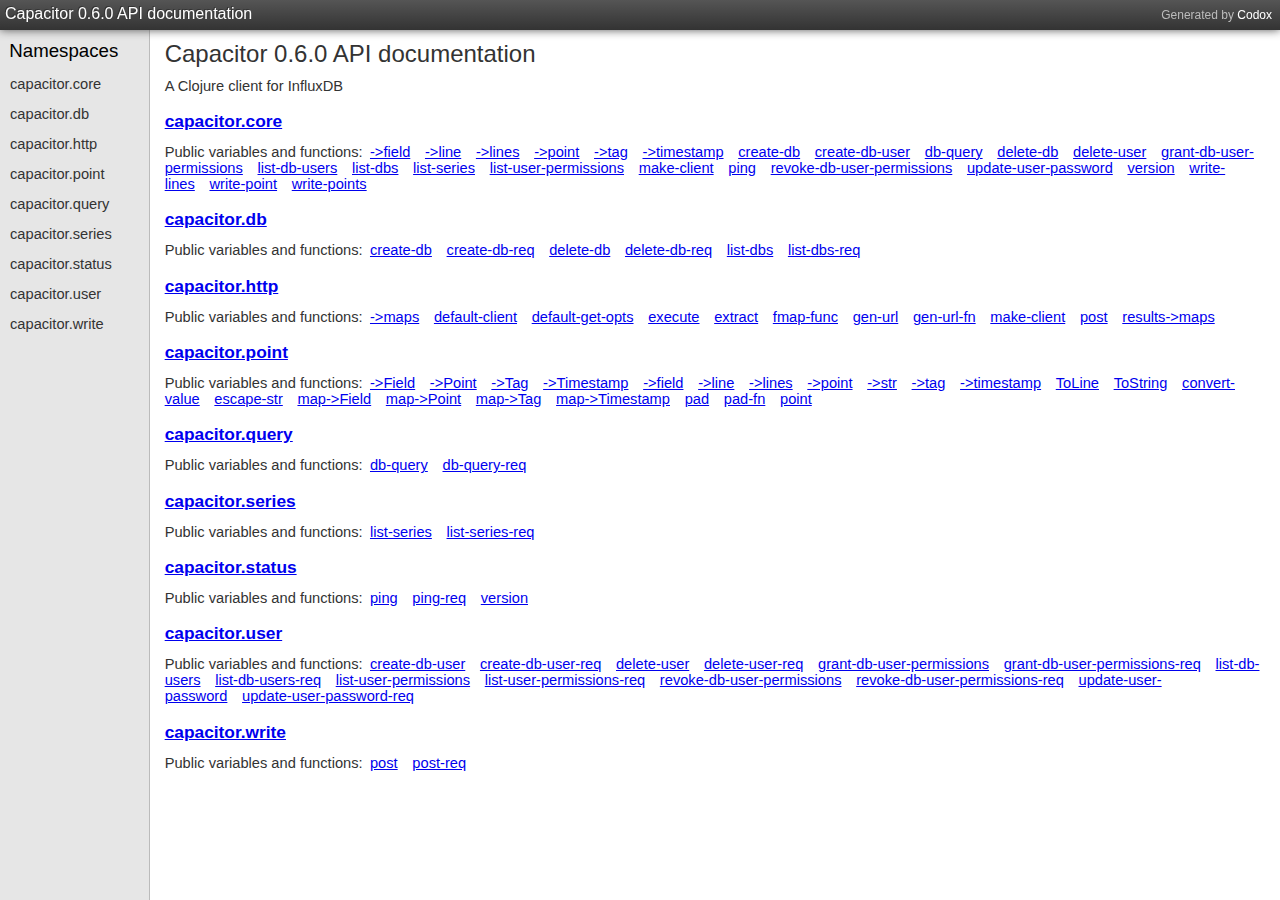
<file: docs/codox/index.html>
<!DOCTYPE html>
<html><head><meta charset="UTF-8"><link href="css/default.css" rel="stylesheet" type="text/css"><script src="js/jquery.min.js" type="text/javascript"></script><script src="js/page_effects.js" type="text/javascript"></script><title>Capacitor 0.6.0 API documentation</title></head><body><div id="header"><h2>Generated by <a href="https://github.com/weavejester/codox">Codox</a></h2><h1><a href="index.html">Capacitor 0.6.0 API documentation</a></h1></div><div class="sidebar" id="namespaces"><h3><span>Namespaces</span></h3><ul><li><a href="capacitor.core.html"><span>capacitor.core</span></a></li><li><a href="capacitor.db.html"><span>capacitor.db</span></a></li><li><a href="capacitor.http.html"><span>capacitor.http</span></a></li><li><a href="capacitor.point.html"><span>capacitor.point</span></a></li><li><a href="capacitor.query.html"><span>capacitor.query</span></a></li><li><a href="capacitor.series.html"><span>capacitor.series</span></a></li><li><a href="capacitor.status.html"><span>capacitor.status</span></a></li><li><a href="capacitor.user.html"><span>capacitor.user</span></a></li><li><a href="capacitor.write.html"><span>capacitor.write</span></a></li></ul></div><div class="namespace-index" id="content"><h2>Capacitor 0.6.0 API documentation</h2><div class="doc">A Clojure client for InfluxDB</div><div class="namespace"><h3><a href="capacitor.core.html"><span>capacitor.core</span></a></h3><pre class="doc"></pre><div class="index"><p>Public variables and functions:</p><ul><li><a href="capacitor.core.html#var--%3Efield"><span>-&gt;field</span></a></li><li><a href="capacitor.core.html#var--%3Eline"><span>-&gt;line</span></a></li><li><a href="capacitor.core.html#var--%3Elines"><span>-&gt;lines</span></a></li><li><a href="capacitor.core.html#var--%3Epoint"><span>-&gt;point</span></a></li><li><a href="capacitor.core.html#var--%3Etag"><span>-&gt;tag</span></a></li><li><a href="capacitor.core.html#var--%3Etimestamp"><span>-&gt;timestamp</span></a></li><li><a href="capacitor.core.html#var-create-db"><span>create-db</span></a></li><li><a href="capacitor.core.html#var-create-db-user"><span>create-db-user</span></a></li><li><a href="capacitor.core.html#var-db-query"><span>db-query</span></a></li><li><a href="capacitor.core.html#var-delete-db"><span>delete-db</span></a></li><li><a href="capacitor.core.html#var-delete-user"><span>delete-user</span></a></li><li><a href="capacitor.core.html#var-grant-db-user-permissions"><span>grant-db-user-permissions</span></a></li><li><a href="capacitor.core.html#var-list-db-users"><span>list-db-users</span></a></li><li><a href="capacitor.core.html#var-list-dbs"><span>list-dbs</span></a></li><li><a href="capacitor.core.html#var-list-series"><span>list-series</span></a></li><li><a href="capacitor.core.html#var-list-user-permissions"><span>list-user-permissions</span></a></li><li><a href="capacitor.core.html#var-make-client"><span>make-client</span></a></li><li><a href="capacitor.core.html#var-ping"><span>ping</span></a></li><li><a href="capacitor.core.html#var-revoke-db-user-permissions"><span>revoke-db-user-permissions</span></a></li><li><a href="capacitor.core.html#var-update-user-password"><span>update-user-password</span></a></li><li><a href="capacitor.core.html#var-version"><span>version</span></a></li><li><a href="capacitor.core.html#var-write-lines"><span>write-lines</span></a></li><li><a href="capacitor.core.html#var-write-point"><span>write-point</span></a></li><li><a href="capacitor.core.html#var-write-points"><span>write-points</span></a></li></ul></div></div><div class="namespace"><h3><a href="capacitor.db.html"><span>capacitor.db</span></a></h3><pre class="doc"></pre><div class="index"><p>Public variables and functions:</p><ul><li><a href="capacitor.db.html#var-create-db"><span>create-db</span></a></li><li><a href="capacitor.db.html#var-create-db-req"><span>create-db-req</span></a></li><li><a href="capacitor.db.html#var-delete-db"><span>delete-db</span></a></li><li><a href="capacitor.db.html#var-delete-db-req"><span>delete-db-req</span></a></li><li><a href="capacitor.db.html#var-list-dbs"><span>list-dbs</span></a></li><li><a href="capacitor.db.html#var-list-dbs-req"><span>list-dbs-req</span></a></li></ul></div></div><div class="namespace"><h3><a href="capacitor.http.html"><span>capacitor.http</span></a></h3><pre class="doc"></pre><div class="index"><p>Public variables and functions:</p><ul><li><a href="capacitor.http.html#var--%3Emaps"><span>-&gt;maps</span></a></li><li><a href="capacitor.http.html#var-default-client"><span>default-client</span></a></li><li><a href="capacitor.http.html#var-default-get-opts"><span>default-get-opts</span></a></li><li><a href="capacitor.http.html#var-execute"><span>execute</span></a></li><li><a href="capacitor.http.html#var-extract"><span>extract</span></a></li><li><a href="capacitor.http.html#var-fmap-func"><span>fmap-func</span></a></li><li><a href="capacitor.http.html#var-gen-url"><span>gen-url</span></a></li><li><a href="capacitor.http.html#var-gen-url-fn"><span>gen-url-fn</span></a></li><li><a href="capacitor.http.html#var-make-client"><span>make-client</span></a></li><li><a href="capacitor.http.html#var-post"><span>post</span></a></li><li><a href="capacitor.http.html#var-results-%3Emaps"><span>results-&gt;maps</span></a></li></ul></div></div><div class="namespace"><h3><a href="capacitor.point.html"><span>capacitor.point</span></a></h3><pre class="doc"></pre><div class="index"><p>Public variables and functions:</p><ul><li><a href="capacitor.point.html#var--%3EField"><span>-&gt;Field</span></a></li><li><a href="capacitor.point.html#var--%3EPoint"><span>-&gt;Point</span></a></li><li><a href="capacitor.point.html#var--%3ETag"><span>-&gt;Tag</span></a></li><li><a href="capacitor.point.html#var--%3ETimestamp"><span>-&gt;Timestamp</span></a></li><li><a href="capacitor.point.html#var--%3Efield"><span>-&gt;field</span></a></li><li><a href="capacitor.point.html#var--%3Eline"><span>-&gt;line</span></a></li><li><a href="capacitor.point.html#var--%3Elines"><span>-&gt;lines</span></a></li><li><a href="capacitor.point.html#var--%3Epoint"><span>-&gt;point</span></a></li><li><a href="capacitor.point.html#var--%3Estr"><span>-&gt;str</span></a></li><li><a href="capacitor.point.html#var--%3Etag"><span>-&gt;tag</span></a></li><li><a href="capacitor.point.html#var--%3Etimestamp"><span>-&gt;timestamp</span></a></li><li><a href="capacitor.point.html#var-ToLine"><span>ToLine</span></a></li><li><a href="capacitor.point.html#var-ToString"><span>ToString</span></a></li><li><a href="capacitor.point.html#var-convert-value"><span>convert-value</span></a></li><li><a href="capacitor.point.html#var-escape-str"><span>escape-str</span></a></li><li><a href="capacitor.point.html#var-map-%3EField"><span>map-&gt;Field</span></a></li><li><a href="capacitor.point.html#var-map-%3EPoint"><span>map-&gt;Point</span></a></li><li><a href="capacitor.point.html#var-map-%3ETag"><span>map-&gt;Tag</span></a></li><li><a href="capacitor.point.html#var-map-%3ETimestamp"><span>map-&gt;Timestamp</span></a></li><li><a href="capacitor.point.html#var-pad"><span>pad</span></a></li><li><a href="capacitor.point.html#var-pad-fn"><span>pad-fn</span></a></li><li><a href="capacitor.point.html#var-point"><span>point</span></a></li></ul></div></div><div class="namespace"><h3><a href="capacitor.query.html"><span>capacitor.query</span></a></h3><pre class="doc"></pre><div class="index"><p>Public variables and functions:</p><ul><li><a href="capacitor.query.html#var-db-query"><span>db-query</span></a></li><li><a href="capacitor.query.html#var-db-query-req"><span>db-query-req</span></a></li></ul></div></div><div class="namespace"><h3><a href="capacitor.series.html"><span>capacitor.series</span></a></h3><pre class="doc"></pre><div class="index"><p>Public variables and functions:</p><ul><li><a href="capacitor.series.html#var-list-series"><span>list-series</span></a></li><li><a href="capacitor.series.html#var-list-series-req"><span>list-series-req</span></a></li></ul></div></div><div class="namespace"><h3><a href="capacitor.status.html"><span>capacitor.status</span></a></h3><pre class="doc"></pre><div class="index"><p>Public variables and functions:</p><ul><li><a href="capacitor.status.html#var-ping"><span>ping</span></a></li><li><a href="capacitor.status.html#var-ping-req"><span>ping-req</span></a></li><li><a href="capacitor.status.html#var-version"><span>version</span></a></li></ul></div></div><div class="namespace"><h3><a href="capacitor.user.html"><span>capacitor.user</span></a></h3><pre class="doc"></pre><div class="index"><p>Public variables and functions:</p><ul><li><a href="capacitor.user.html#var-create-db-user"><span>create-db-user</span></a></li><li><a href="capacitor.user.html#var-create-db-user-req"><span>create-db-user-req</span></a></li><li><a href="capacitor.user.html#var-delete-user"><span>delete-user</span></a></li><li><a href="capacitor.user.html#var-delete-user-req"><span>delete-user-req</span></a></li><li><a href="capacitor.user.html#var-grant-db-user-permissions"><span>grant-db-user-permissions</span></a></li><li><a href="capacitor.user.html#var-grant-db-user-permissions-req"><span>grant-db-user-permissions-req</span></a></li><li><a href="capacitor.user.html#var-list-db-users"><span>list-db-users</span></a></li><li><a href="capacitor.user.html#var-list-db-users-req"><span>list-db-users-req</span></a></li><li><a href="capacitor.user.html#var-list-user-permissions"><span>list-user-permissions</span></a></li><li><a href="capacitor.user.html#var-list-user-permissions-req"><span>list-user-permissions-req</span></a></li><li><a href="capacitor.user.html#var-revoke-db-user-permissions"><span>revoke-db-user-permissions</span></a></li><li><a href="capacitor.user.html#var-revoke-db-user-permissions-req"><span>revoke-db-user-permissions-req</span></a></li><li><a href="capacitor.user.html#var-update-user-password"><span>update-user-password</span></a></li><li><a href="capacitor.user.html#var-update-user-password-req"><span>update-user-password-req</span></a></li></ul></div></div><div class="namespace"><h3><a href="capacitor.write.html"><span>capacitor.write</span></a></h3><pre class="doc"></pre><div class="index"><p>Public variables and functions:</p><ul><li><a href="capacitor.write.html#var-post"><span>post</span></a></li><li><a href="capacitor.write.html#var-post-req"><span>post-req</span></a></li></ul></div></div></div></body></html>
</file>
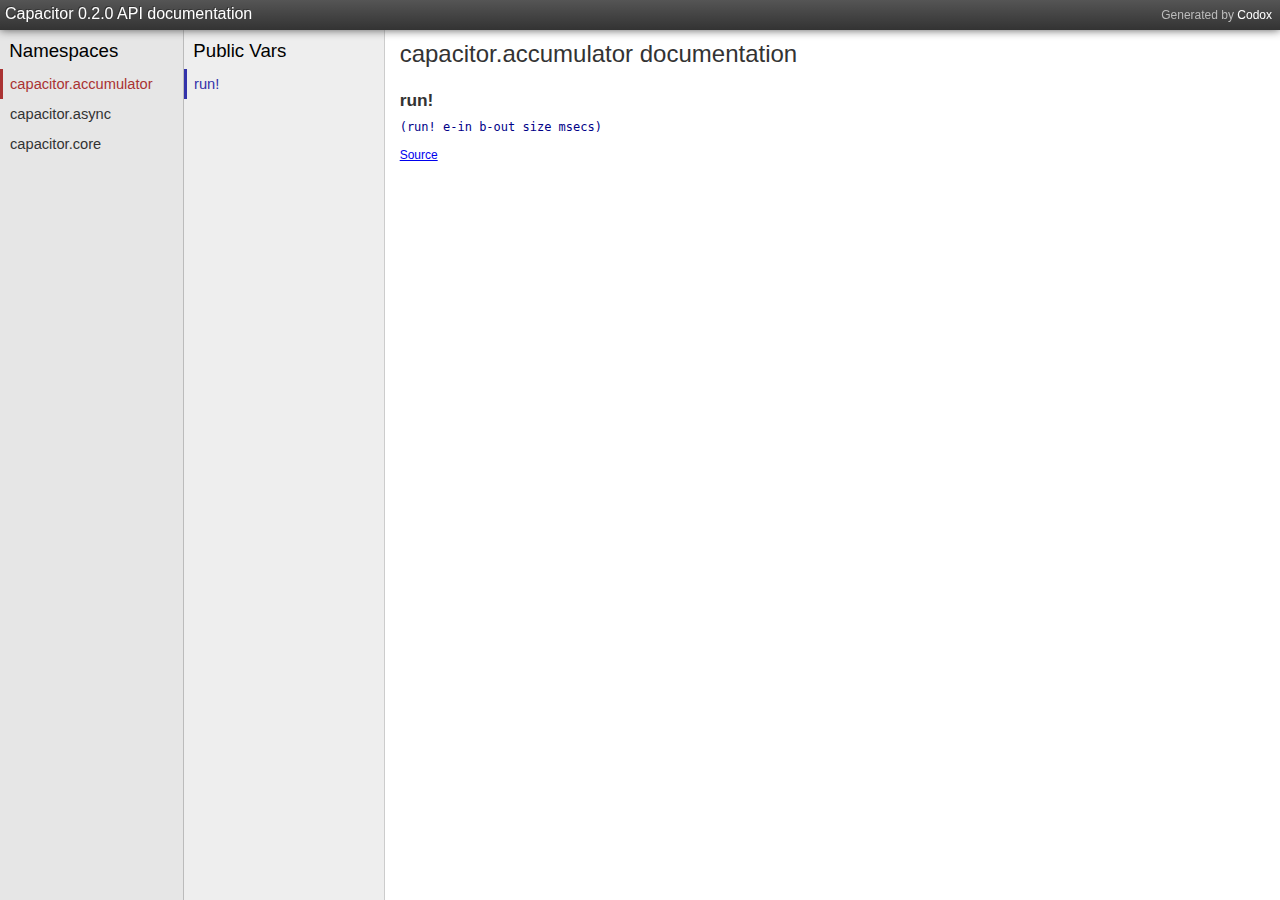
<file: docs/codox/capacitor.accumulator.html>
<!DOCTYPE html>
<html><head><meta charset="UTF-8"><link href="css/default.css" rel="stylesheet" type="text/css"><script src="js/jquery.min.js" type="text/javascript"></script><script src="js/page_effects.js" type="text/javascript"></script><title>capacitor.accumulator documentation</title></head><body><div id="header"><h2>Generated by <a href="https://github.com/weavejester/codox">Codox</a></h2><h1><a href="index.html">Capacitor 0.2.0 API documentation</a></h1></div><div class="sidebar" id="namespaces"><h3><span>Namespaces</span></h3><ul><li class="current"><a href="capacitor.accumulator.html"><span>capacitor.accumulator</span></a></li><li><a href="capacitor.async.html"><span>capacitor.async</span></a></li><li><a href="capacitor.core.html"><span>capacitor.core</span></a></li></ul></div><div class="sidebar" id="vars"><h3>Public Vars</h3><ul><li><a href="capacitor.accumulator.html#var-run%21"><span>run!</span></a></li></ul></div><div class="namespace-docs" id="content"><h2>capacitor.accumulator documentation</h2><pre class="doc"></pre><div class="public" id="var-run%21"><h3>run!</h3><div class="usage"><code>(run! e-in b-out size msecs)</code></div><pre class="doc"></pre><div class="src-link"><a href="https://github.com/olauzon/capacitor/blob/master/src/capacitor/accumulator.clj#L8">Source</a></div></div></div></body></html>
</file>
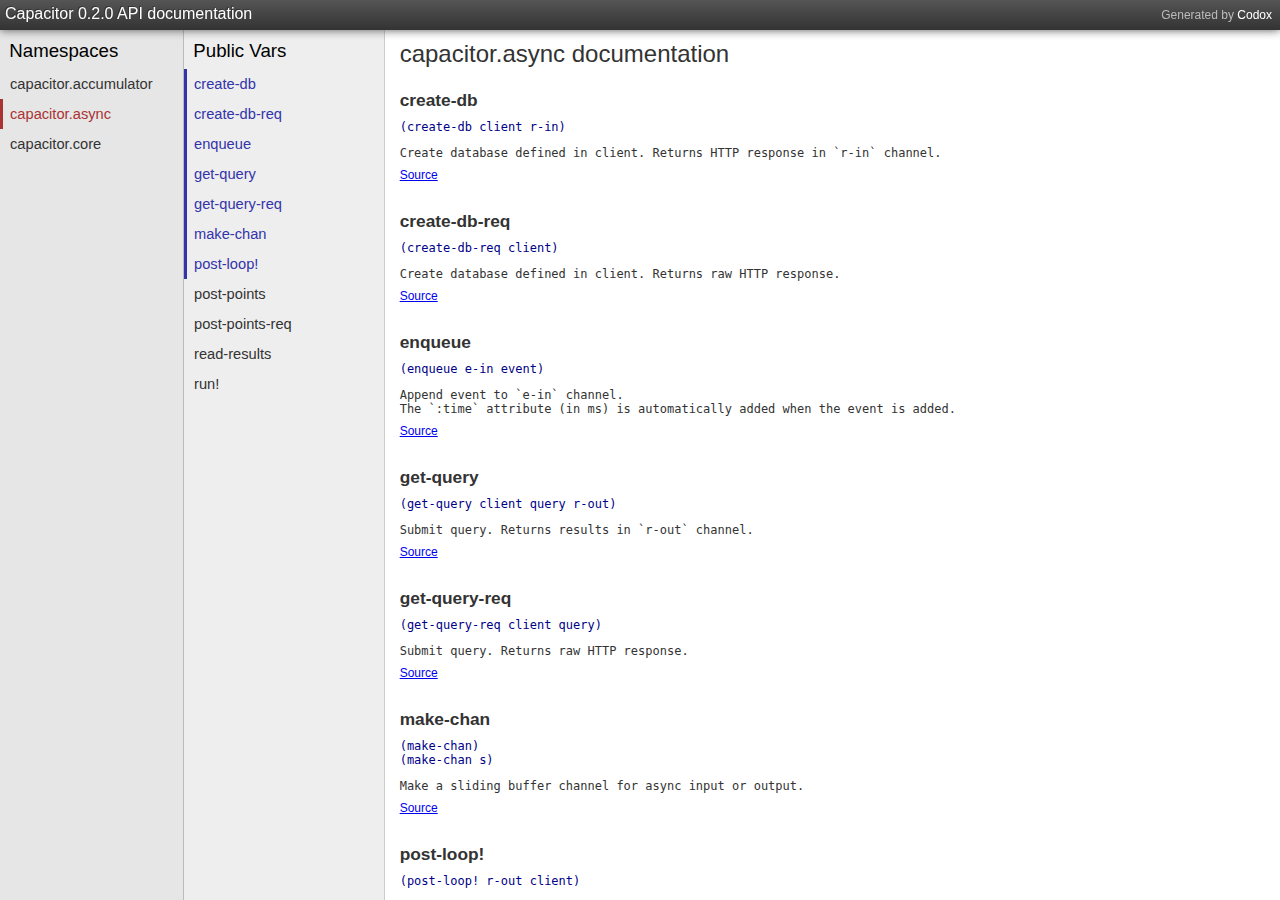
<file: docs/codox/capacitor.async.html>
<!DOCTYPE html>
<html><head><meta charset="UTF-8"><link href="css/default.css" rel="stylesheet" type="text/css"><script src="js/jquery.min.js" type="text/javascript"></script><script src="js/page_effects.js" type="text/javascript"></script><title>capacitor.async documentation</title></head><body><div id="header"><h2>Generated by <a href="https://github.com/weavejester/codox">Codox</a></h2><h1><a href="index.html">Capacitor 0.2.0 API documentation</a></h1></div><div class="sidebar" id="namespaces"><h3><span>Namespaces</span></h3><ul><li><a href="capacitor.accumulator.html"><span>capacitor.accumulator</span></a></li><li class="current"><a href="capacitor.async.html"><span>capacitor.async</span></a></li><li><a href="capacitor.core.html"><span>capacitor.core</span></a></li></ul></div><div class="sidebar" id="vars"><h3>Public Vars</h3><ul><li><a href="capacitor.async.html#var-create-db"><span>create-db</span></a></li><li><a href="capacitor.async.html#var-create-db-req"><span>create-db-req</span></a></li><li><a href="capacitor.async.html#var-enqueue"><span>enqueue</span></a></li><li><a href="capacitor.async.html#var-get-query"><span>get-query</span></a></li><li><a href="capacitor.async.html#var-get-query-req"><span>get-query-req</span></a></li><li><a href="capacitor.async.html#var-make-chan"><span>make-chan</span></a></li><li><a href="capacitor.async.html#var-post-loop%21"><span>post-loop!</span></a></li><li><a href="capacitor.async.html#var-post-points"><span>post-points</span></a></li><li><a href="capacitor.async.html#var-post-points-req"><span>post-points-req</span></a></li><li><a href="capacitor.async.html#var-read-results"><span>read-results</span></a></li><li><a href="capacitor.async.html#var-run%21"><span>run!</span></a></li></ul></div><div class="namespace-docs" id="content"><h2>capacitor.async documentation</h2><pre class="doc"></pre><div class="public" id="var-create-db"><h3>create-db</h3><div class="usage"><code>(create-db client r-in)</code></div><pre class="doc">Create database defined in client. Returns HTTP response in `r-in` channel.
</pre><div class="src-link"><a href="https://github.com/olauzon/capacitor/blob/master/src/capacitor/async.clj#L48">Source</a></div></div><div class="public" id="var-create-db-req"><h3>create-db-req</h3><div class="usage"><code>(create-db-req client)</code></div><pre class="doc">Create database defined in client. Returns raw HTTP response.
</pre><div class="src-link"><a href="https://github.com/olauzon/capacitor/blob/master/src/capacitor/async.clj#L36">Source</a></div></div><div class="public" id="var-enqueue"><h3>enqueue</h3><div class="usage"><code>(enqueue e-in event)</code></div><pre class="doc">Append event to `e-in` channel.
The `:time` attribute (in ms) is automatically added when the event is added.</pre><div class="src-link"><a href="https://github.com/olauzon/capacitor/blob/master/src/capacitor/async.clj#L57">Source</a></div></div><div class="public" id="var-get-query"><h3>get-query</h3><div class="usage"><code>(get-query client query r-out)</code></div><pre class="doc">Submit query. Returns results in `r-out` channel.
</pre><div class="src-link"><a href="https://github.com/olauzon/capacitor/blob/master/src/capacitor/async.clj#L125">Source</a></div></div><div class="public" id="var-get-query-req"><h3>get-query-req</h3><div class="usage"><code>(get-query-req client query)</code></div><pre class="doc">Submit query. Returns raw HTTP response.
</pre><div class="src-link"><a href="https://github.com/olauzon/capacitor/blob/master/src/capacitor/async.clj#L103">Source</a></div></div><div class="public" id="var-make-chan"><h3>make-chan</h3><div class="usage"><code>(make-chan)</code><code>(make-chan s)</code></div><pre class="doc">Make a sliding buffer channel for async input or output.
</pre><div class="src-link"><a href="https://github.com/olauzon/capacitor/blob/master/src/capacitor/async.clj#L25">Source</a></div></div><div class="public" id="var-post-loop%21"><h3>post-loop!</h3><div class="usage"><code>(post-loop! r-out client)</code></div><pre class="doc"></pre><div class="src-link"><a href="https://github.com/olauzon/capacitor/blob/master/src/capacitor/async.clj#L85">Source</a></div></div><div class="public" id="var-post-points"><h3>post-points</h3><div class="usage"><code>(post-points client values)</code></div><pre class="doc">Post points to database. Returns HTTP response.
Points should be submitted as a vector of maps.</pre><div class="src-link"><a href="https://github.com/olauzon/capacitor/blob/master/src/capacitor/async.clj#L75">Source</a></div></div><div class="public" id="var-post-points-req"><h3>post-points-req</h3><div class="usage"><code>(post-points-req client points)</code></div><pre class="doc"></pre><div class="src-link"><a href="https://github.com/olauzon/capacitor/blob/master/src/capacitor/async.clj#L64">Source</a></div></div><div class="public" id="var-read-results"><h3>read-results</h3><div class="usage"><code>(read-results r-out)</code></div><pre class="doc"></pre><div class="src-link"><a href="https://github.com/olauzon/capacitor/blob/master/src/capacitor/async.clj#L117">Source</a></div></div><div class="public" id="var-run%21"><h3>run!</h3><div class="usage"><code>(run! e-in r-out client size msecs)</code></div><pre class="doc"></pre><div class="src-link"><a href="https://github.com/olauzon/capacitor/blob/master/src/capacitor/async.clj#L94">Source</a></div></div></div></body></html>
</file>
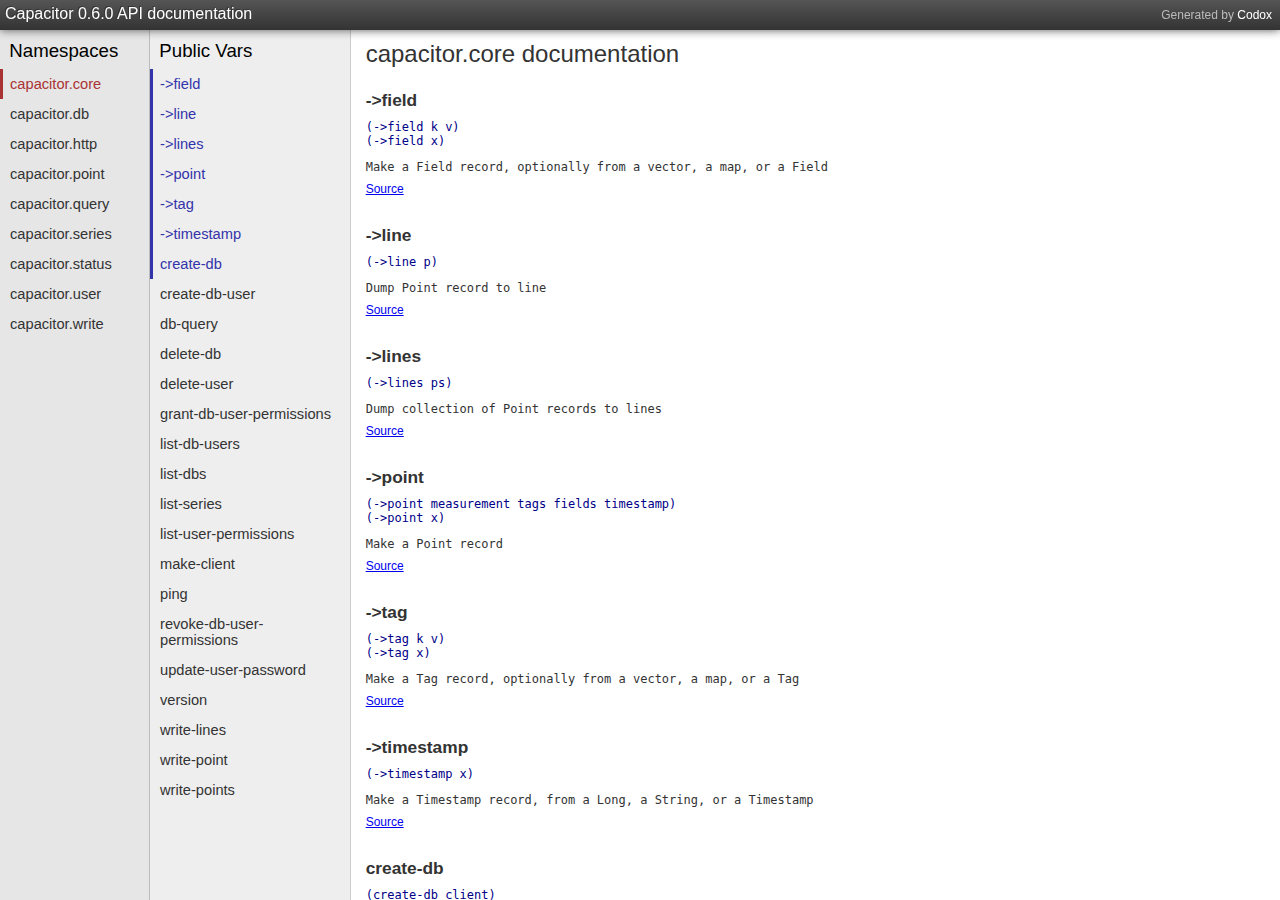
<file: docs/codox/capacitor.core.html>
<!DOCTYPE html>
<html><head><meta charset="UTF-8"><link href="css/default.css" rel="stylesheet" type="text/css"><script src="js/jquery.min.js" type="text/javascript"></script><script src="js/page_effects.js" type="text/javascript"></script><title>capacitor.core documentation</title></head><body><div id="header"><h2>Generated by <a href="https://github.com/weavejester/codox">Codox</a></h2><h1><a href="index.html">Capacitor 0.6.0 API documentation</a></h1></div><div class="sidebar" id="namespaces"><h3><span>Namespaces</span></h3><ul><li class="current"><a href="capacitor.core.html"><span>capacitor.core</span></a></li><li><a href="capacitor.db.html"><span>capacitor.db</span></a></li><li><a href="capacitor.http.html"><span>capacitor.http</span></a></li><li><a href="capacitor.point.html"><span>capacitor.point</span></a></li><li><a href="capacitor.query.html"><span>capacitor.query</span></a></li><li><a href="capacitor.series.html"><span>capacitor.series</span></a></li><li><a href="capacitor.status.html"><span>capacitor.status</span></a></li><li><a href="capacitor.user.html"><span>capacitor.user</span></a></li><li><a href="capacitor.write.html"><span>capacitor.write</span></a></li></ul></div><div class="sidebar" id="vars"><h3>Public Vars</h3><ul><li><a href="capacitor.core.html#var--%3Efield"><span>-&gt;field</span></a></li><li><a href="capacitor.core.html#var--%3Eline"><span>-&gt;line</span></a></li><li><a href="capacitor.core.html#var--%3Elines"><span>-&gt;lines</span></a></li><li><a href="capacitor.core.html#var--%3Epoint"><span>-&gt;point</span></a></li><li><a href="capacitor.core.html#var--%3Etag"><span>-&gt;tag</span></a></li><li><a href="capacitor.core.html#var--%3Etimestamp"><span>-&gt;timestamp</span></a></li><li><a href="capacitor.core.html#var-create-db"><span>create-db</span></a></li><li><a href="capacitor.core.html#var-create-db-user"><span>create-db-user</span></a></li><li><a href="capacitor.core.html#var-db-query"><span>db-query</span></a></li><li><a href="capacitor.core.html#var-delete-db"><span>delete-db</span></a></li><li><a href="capacitor.core.html#var-delete-user"><span>delete-user</span></a></li><li><a href="capacitor.core.html#var-grant-db-user-permissions"><span>grant-db-user-permissions</span></a></li><li><a href="capacitor.core.html#var-list-db-users"><span>list-db-users</span></a></li><li><a href="capacitor.core.html#var-list-dbs"><span>list-dbs</span></a></li><li><a href="capacitor.core.html#var-list-series"><span>list-series</span></a></li><li><a href="capacitor.core.html#var-list-user-permissions"><span>list-user-permissions</span></a></li><li><a href="capacitor.core.html#var-make-client"><span>make-client</span></a></li><li><a href="capacitor.core.html#var-ping"><span>ping</span></a></li><li><a href="capacitor.core.html#var-revoke-db-user-permissions"><span>revoke-db-user-permissions</span></a></li><li><a href="capacitor.core.html#var-update-user-password"><span>update-user-password</span></a></li><li><a href="capacitor.core.html#var-version"><span>version</span></a></li><li><a href="capacitor.core.html#var-write-lines"><span>write-lines</span></a></li><li><a href="capacitor.core.html#var-write-point"><span>write-point</span></a></li><li><a href="capacitor.core.html#var-write-points"><span>write-points</span></a></li></ul></div><div class="namespace-docs" id="content"><h2>capacitor.core documentation</h2><pre class="doc"></pre><div class="public" id="var--%3Efield"><h3>-&gt;field</h3><div class="usage"><code>(-&gt;field k v)</code><code>(-&gt;field x)</code></div><pre class="doc">Make a Field record, optionally from a vector, a map, or a Field
</pre><div class="src-link"><a href="https://github.com/olauzon/capacitor/blob/master/src/capacitor/core.clj#L142">Source</a></div></div><div class="public" id="var--%3Eline"><h3>-&gt;line</h3><div class="usage"><code>(-&gt;line p)</code></div><pre class="doc">Dump Point record to line
</pre><div class="src-link"><a href="https://github.com/olauzon/capacitor/blob/master/src/capacitor/core.clj#L161">Source</a></div></div><div class="public" id="var--%3Elines"><h3>-&gt;lines</h3><div class="usage"><code>(-&gt;lines ps)</code></div><pre class="doc">Dump collection of Point records to lines
</pre><div class="src-link"><a href="https://github.com/olauzon/capacitor/blob/master/src/capacitor/core.clj#L166">Source</a></div></div><div class="public" id="var--%3Epoint"><h3>-&gt;point</h3><div class="usage"><code>(-&gt;point measurement tags fields timestamp)</code><code>(-&gt;point x)</code></div><pre class="doc">Make a Point record
</pre><div class="src-link"><a href="https://github.com/olauzon/capacitor/blob/master/src/capacitor/core.clj#L154">Source</a></div></div><div class="public" id="var--%3Etag"><h3>-&gt;tag</h3><div class="usage"><code>(-&gt;tag k v)</code><code>(-&gt;tag x)</code></div><pre class="doc">Make a Tag record, optionally from a vector, a map, or a Tag
</pre><div class="src-link"><a href="https://github.com/olauzon/capacitor/blob/master/src/capacitor/core.clj#L135">Source</a></div></div><div class="public" id="var--%3Etimestamp"><h3>-&gt;timestamp</h3><div class="usage"><code>(-&gt;timestamp x)</code></div><pre class="doc">Make a Timestamp record, from a Long, a String, or a Timestamp
</pre><div class="src-link"><a href="https://github.com/olauzon/capacitor/blob/master/src/capacitor/core.clj#L149">Source</a></div></div><div class="public" id="var-create-db"><h3>create-db</h3><div class="usage"><code>(create-db client)</code></div><pre class="doc">Create database defined in client
</pre><div class="src-link"><a href="https://github.com/olauzon/capacitor/blob/master/src/capacitor/core.clj#L69">Source</a></div></div><div class="public" id="var-create-db-user"><h3>create-db-user</h3><div class="usage"><code>(create-db-user client username password)</code><code>(create-db-user client username password permissions)</code></div><pre class="doc">Create new database user
</pre><div class="src-link"><a href="https://github.com/olauzon/capacitor/blob/master/src/capacitor/core.clj#L87">Source</a></div></div><div class="public" id="var-db-query"><h3>db-query</h3><div class="usage"><code>(db-query client q &amp; [results-&gt;maps?])</code></div><pre class="doc">Perform arbitrary query string
</pre><div class="src-link"><a href="https://github.com/olauzon/capacitor/blob/master/src/capacitor/core.clj#L127">Source</a></div></div><div class="public" id="var-delete-db"><h3>delete-db</h3><div class="usage"><code>(delete-db client)</code></div><pre class="doc">Delete database defined in client
</pre><div class="src-link"><a href="https://github.com/olauzon/capacitor/blob/master/src/capacitor/core.clj#L79">Source</a></div></div><div class="public" id="var-delete-user"><h3>delete-user</h3><div class="usage"><code>(delete-user client username)</code></div><pre class="doc">Delete user
</pre><div class="src-link"><a href="https://github.com/olauzon/capacitor/blob/master/src/capacitor/core.clj#L119">Source</a></div></div><div class="public" id="var-grant-db-user-permissions"><h3>grant-db-user-permissions</h3><div class="usage"><code>(grant-db-user-permissions client username permissions)</code></div><pre class="doc">Grant database user privileges
</pre><div class="src-link"><a href="https://github.com/olauzon/capacitor/blob/master/src/capacitor/core.clj#L109">Source</a></div></div><div class="public" id="var-list-db-users"><h3>list-db-users</h3><div class="usage"><code>(list-db-users client &amp; [results-&gt;maps?])</code></div><pre class="doc">List database users
</pre><div class="src-link"><a href="https://github.com/olauzon/capacitor/blob/master/src/capacitor/core.clj#L94">Source</a></div></div><div class="public" id="var-list-dbs"><h3>list-dbs</h3><div class="usage"><code>(list-dbs client)</code></div><pre class="doc">Returns list of database names
</pre><div class="src-link"><a href="https://github.com/olauzon/capacitor/blob/master/src/capacitor/core.clj#L74">Source</a></div></div><div class="public" id="var-list-series"><h3>list-series</h3><div class="usage"><code>(list-series client &amp; [results-&gt;maps?])</code></div><pre class="doc">List series
</pre><div class="src-link"><a href="https://github.com/olauzon/capacitor/blob/master/src/capacitor/core.clj#L193">Source</a></div></div><div class="public" id="var-list-user-permissions"><h3>list-user-permissions</h3><div class="usage"><code>(list-user-permissions client username &amp; [results-&gt;maps?])</code></div><pre class="doc">Show database user privileges
</pre><div class="src-link"><a href="https://github.com/olauzon/capacitor/blob/master/src/capacitor/core.clj#L104">Source</a></div></div><div class="public" id="var-make-client"><h3>make-client</h3><div class="usage"><code>(make-client opts)</code></div><pre class="doc">Returns a map representing an HTTP client configuration.

Valid options:
  :host         (default: &quot;localhost&quot;)
  :scheme       (default: &quot;http://&quot;)
  :port         (default: 8086)
  :username     (default &quot;root&quot;)
  :password     (default &quot;root&quot;)
  :db           (default: &quot;testdb&quot;)
  :version      (default: &quot;0.9&quot;)
  :post-opts    (http post options, default: &quot;nil&quot;)
  :get-opts     (http get options, default: &quot;nil&quot;)</pre><div class="src-link"><a href="https://github.com/olauzon/capacitor/blob/master/src/capacitor/core.clj#L37">Source</a></div></div><div class="public" id="var-ping"><h3>ping</h3><div class="usage"><code>(ping client)</code></div><pre class="doc">Get database status. Returns ping time in ms
</pre><div class="src-link"><a href="https://github.com/olauzon/capacitor/blob/master/src/capacitor/core.clj#L61">Source</a></div></div><div class="public" id="var-revoke-db-user-permissions"><h3>revoke-db-user-permissions</h3><div class="usage"><code>(revoke-db-user-permissions client username permissions)</code></div><pre class="doc">Revoke database user privileges
</pre><div class="src-link"><a href="https://github.com/olauzon/capacitor/blob/master/src/capacitor/core.clj#L114">Source</a></div></div><div class="public" id="var-update-user-password"><h3>update-user-password</h3><div class="usage"><code>(update-user-password client username password)</code></div><pre class="doc">Update database user password
</pre><div class="src-link"><a href="https://github.com/olauzon/capacitor/blob/master/src/capacitor/core.clj#L99">Source</a></div></div><div class="public" id="var-version"><h3>version</h3><div class="usage"><code>(version client)</code></div><pre class="doc">Get database version
</pre><div class="src-link"><a href="https://github.com/olauzon/capacitor/blob/master/src/capacitor/core.clj#L56">Source</a></div></div><div class="public" id="var-write-lines"><h3>write-lines</h3><div class="usage"><code>(write-lines client lines)</code></div><pre class="doc">Write using raw line String
</pre><div class="src-link"><a href="https://github.com/olauzon/capacitor/blob/master/src/capacitor/core.clj#L185">Source</a></div></div><div class="public" id="var-write-point"><h3>write-point</h3><div class="usage"><code>(write-point client point)</code></div><pre class="doc">Write Point record to database defined in client
</pre><div class="src-link"><a href="https://github.com/olauzon/capacitor/blob/master/src/capacitor/core.clj#L175">Source</a></div></div><div class="public" id="var-write-points"><h3>write-points</h3><div class="usage"><code>(write-points client points)</code></div><pre class="doc">Write collection of Point records to database defined in client
</pre><div class="src-link"><a href="https://github.com/olauzon/capacitor/blob/master/src/capacitor/core.clj#L180">Source</a></div></div></div></body></html>
</file>
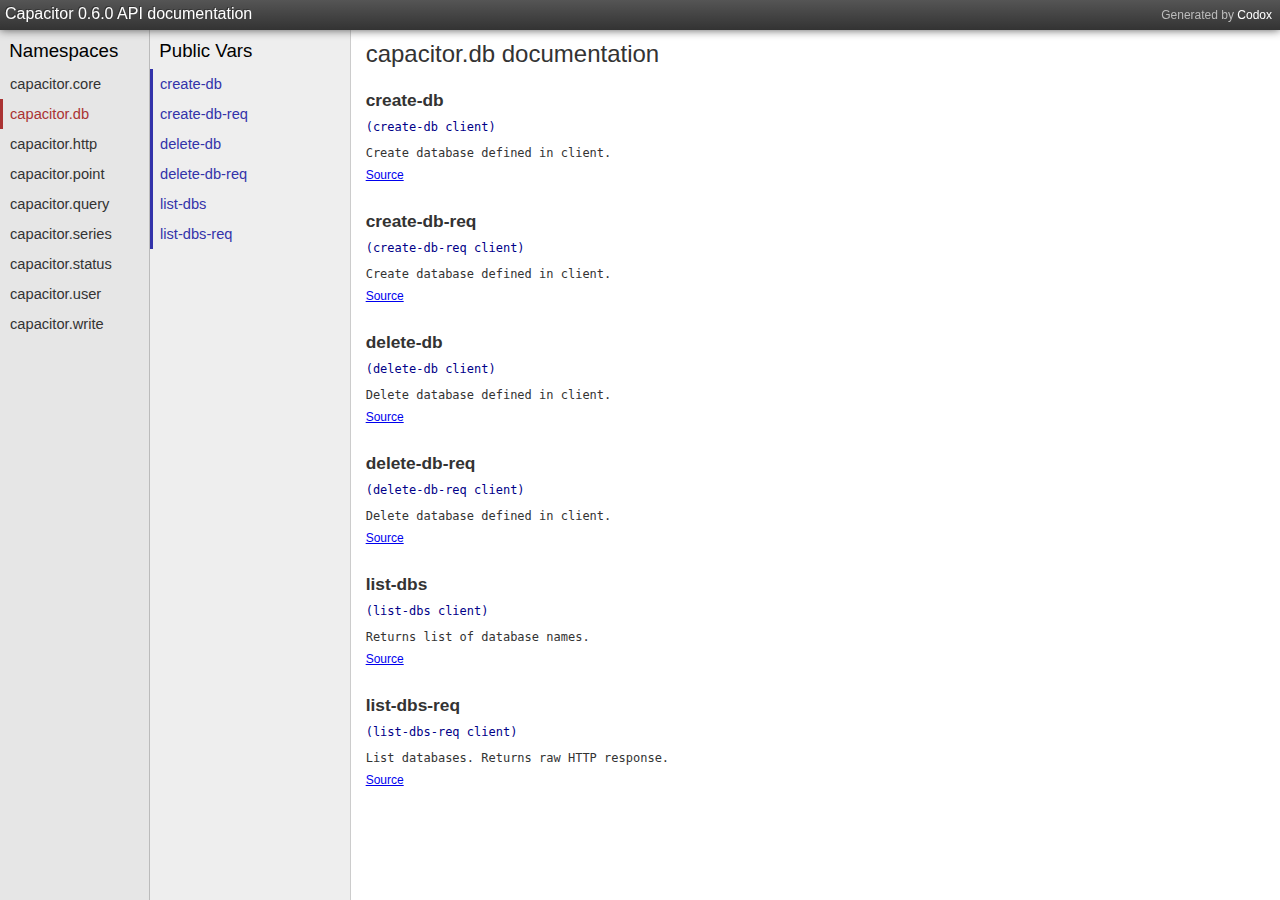
<file: docs/codox/capacitor.db.html>
<!DOCTYPE html>
<html><head><meta charset="UTF-8"><link href="css/default.css" rel="stylesheet" type="text/css"><script src="js/jquery.min.js" type="text/javascript"></script><script src="js/page_effects.js" type="text/javascript"></script><title>capacitor.db documentation</title></head><body><div id="header"><h2>Generated by <a href="https://github.com/weavejester/codox">Codox</a></h2><h1><a href="index.html">Capacitor 0.6.0 API documentation</a></h1></div><div class="sidebar" id="namespaces"><h3><span>Namespaces</span></h3><ul><li><a href="capacitor.core.html"><span>capacitor.core</span></a></li><li class="current"><a href="capacitor.db.html"><span>capacitor.db</span></a></li><li><a href="capacitor.http.html"><span>capacitor.http</span></a></li><li><a href="capacitor.point.html"><span>capacitor.point</span></a></li><li><a href="capacitor.query.html"><span>capacitor.query</span></a></li><li><a href="capacitor.series.html"><span>capacitor.series</span></a></li><li><a href="capacitor.status.html"><span>capacitor.status</span></a></li><li><a href="capacitor.user.html"><span>capacitor.user</span></a></li><li><a href="capacitor.write.html"><span>capacitor.write</span></a></li></ul></div><div class="sidebar" id="vars"><h3>Public Vars</h3><ul><li><a href="capacitor.db.html#var-create-db"><span>create-db</span></a></li><li><a href="capacitor.db.html#var-create-db-req"><span>create-db-req</span></a></li><li><a href="capacitor.db.html#var-delete-db"><span>delete-db</span></a></li><li><a href="capacitor.db.html#var-delete-db-req"><span>delete-db-req</span></a></li><li><a href="capacitor.db.html#var-list-dbs"><span>list-dbs</span></a></li><li><a href="capacitor.db.html#var-list-dbs-req"><span>list-dbs-req</span></a></li></ul></div><div class="namespace-docs" id="content"><h2>capacitor.db documentation</h2><pre class="doc"></pre><div class="public" id="var-create-db"><h3>create-db</h3><div class="usage"><code>(create-db client)</code></div><pre class="doc">Create database defined in client.
</pre><div class="src-link"><a href="https://github.com/olauzon/capacitor/blob/master/src/capacitor/db.clj#L9">Source</a></div></div><div class="public" id="var-create-db-req"><h3>create-db-req</h3><div class="usage"><code>(create-db-req client)</code></div><pre class="doc">Create database defined in client.
</pre><div class="src-link"><a href="https://github.com/olauzon/capacitor/blob/master/src/capacitor/db.clj#L4">Source</a></div></div><div class="public" id="var-delete-db"><h3>delete-db</h3><div class="usage"><code>(delete-db client)</code></div><pre class="doc">Delete database defined in client.
</pre><div class="src-link"><a href="https://github.com/olauzon/capacitor/blob/master/src/capacitor/db.clj#L30">Source</a></div></div><div class="public" id="var-delete-db-req"><h3>delete-db-req</h3><div class="usage"><code>(delete-db-req client)</code></div><pre class="doc">Delete database defined in client.
</pre><div class="src-link"><a href="https://github.com/olauzon/capacitor/blob/master/src/capacitor/db.clj#L25">Source</a></div></div><div class="public" id="var-list-dbs"><h3>list-dbs</h3><div class="usage"><code>(list-dbs client)</code></div><pre class="doc">Returns list of database names.
</pre><div class="src-link"><a href="https://github.com/olauzon/capacitor/blob/master/src/capacitor/db.clj#L19">Source</a></div></div><div class="public" id="var-list-dbs-req"><h3>list-dbs-req</h3><div class="usage"><code>(list-dbs-req client)</code></div><pre class="doc">List databases. Returns raw HTTP response.
</pre><div class="src-link"><a href="https://github.com/olauzon/capacitor/blob/master/src/capacitor/db.clj#L14">Source</a></div></div></div></body></html>
</file>
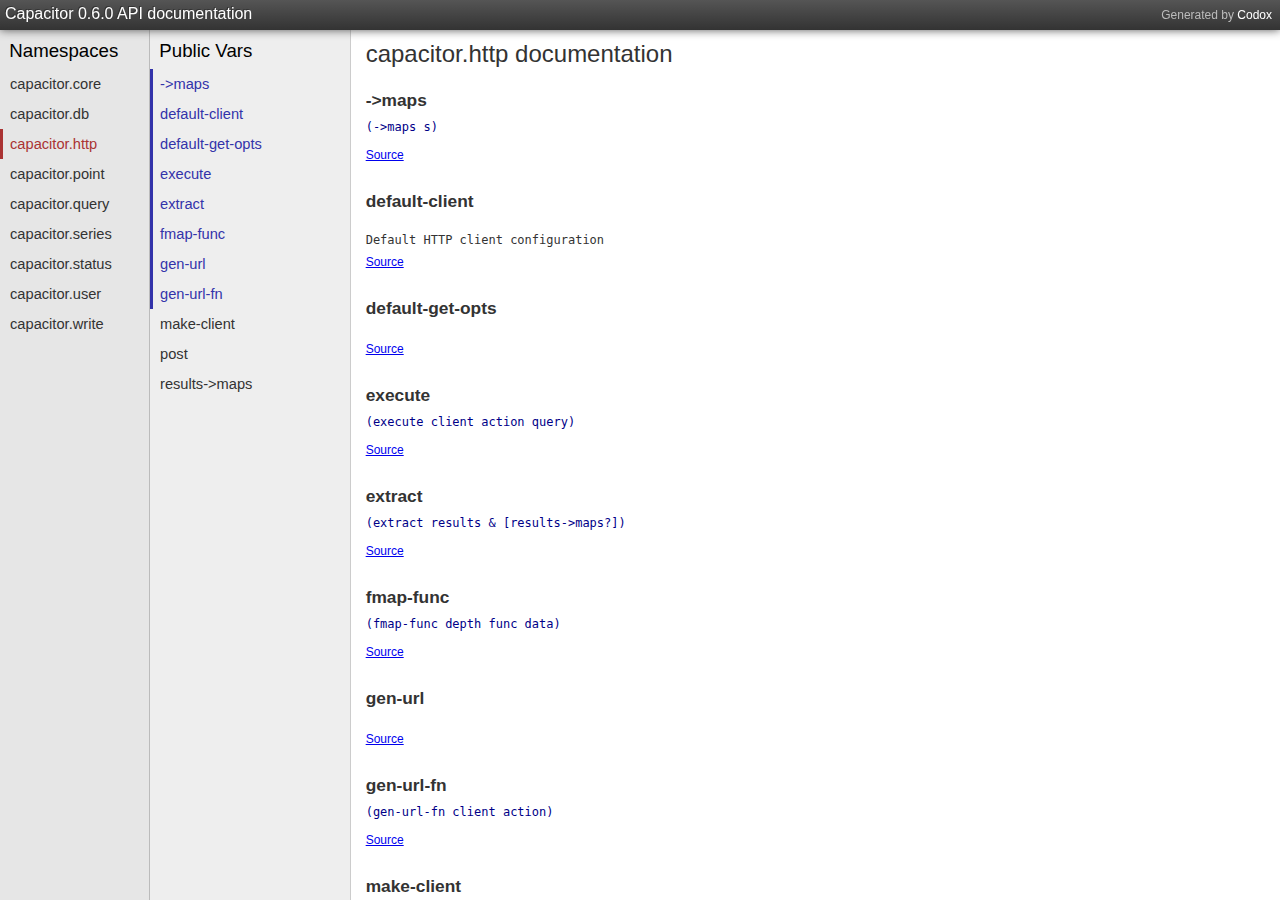
<file: docs/codox/capacitor.http.html>
<!DOCTYPE html>
<html><head><meta charset="UTF-8"><link href="css/default.css" rel="stylesheet" type="text/css"><script src="js/jquery.min.js" type="text/javascript"></script><script src="js/page_effects.js" type="text/javascript"></script><title>capacitor.http documentation</title></head><body><div id="header"><h2>Generated by <a href="https://github.com/weavejester/codox">Codox</a></h2><h1><a href="index.html">Capacitor 0.6.0 API documentation</a></h1></div><div class="sidebar" id="namespaces"><h3><span>Namespaces</span></h3><ul><li><a href="capacitor.core.html"><span>capacitor.core</span></a></li><li><a href="capacitor.db.html"><span>capacitor.db</span></a></li><li class="current"><a href="capacitor.http.html"><span>capacitor.http</span></a></li><li><a href="capacitor.point.html"><span>capacitor.point</span></a></li><li><a href="capacitor.query.html"><span>capacitor.query</span></a></li><li><a href="capacitor.series.html"><span>capacitor.series</span></a></li><li><a href="capacitor.status.html"><span>capacitor.status</span></a></li><li><a href="capacitor.user.html"><span>capacitor.user</span></a></li><li><a href="capacitor.write.html"><span>capacitor.write</span></a></li></ul></div><div class="sidebar" id="vars"><h3>Public Vars</h3><ul><li><a href="capacitor.http.html#var--%3Emaps"><span>-&gt;maps</span></a></li><li><a href="capacitor.http.html#var-default-client"><span>default-client</span></a></li><li><a href="capacitor.http.html#var-default-get-opts"><span>default-get-opts</span></a></li><li><a href="capacitor.http.html#var-execute"><span>execute</span></a></li><li><a href="capacitor.http.html#var-extract"><span>extract</span></a></li><li><a href="capacitor.http.html#var-fmap-func"><span>fmap-func</span></a></li><li><a href="capacitor.http.html#var-gen-url"><span>gen-url</span></a></li><li><a href="capacitor.http.html#var-gen-url-fn"><span>gen-url-fn</span></a></li><li><a href="capacitor.http.html#var-make-client"><span>make-client</span></a></li><li><a href="capacitor.http.html#var-post"><span>post</span></a></li><li><a href="capacitor.http.html#var-results-%3Emaps"><span>results-&gt;maps</span></a></li></ul></div><div class="namespace-docs" id="content"><h2>capacitor.http documentation</h2><pre class="doc"></pre><div class="public" id="var--%3Emaps"><h3>-&gt;maps</h3><div class="usage"><code>(-&gt;maps s)</code></div><pre class="doc"></pre><div class="src-link"><a href="https://github.com/olauzon/capacitor/blob/master/src/capacitor/http.clj#L10">Source</a></div></div><div class="public" id="var-default-client"><h3>default-client</h3><div class="usage"></div><pre class="doc">Default HTTP client configuration
</pre><div class="src-link"><a href="https://github.com/olauzon/capacitor/blob/master/src/capacitor/http.clj#L29">Source</a></div></div><div class="public" id="var-default-get-opts"><h3>default-get-opts</h3><div class="usage"></div><pre class="doc"></pre><div class="src-link"><a href="https://github.com/olauzon/capacitor/blob/master/src/capacitor/http.clj#L43">Source</a></div></div><div class="public" id="var-execute"><h3>execute</h3><div class="usage"><code>(execute client action query)</code></div><pre class="doc"></pre><div class="src-link"><a href="https://github.com/olauzon/capacitor/blob/master/src/capacitor/http.clj#L90">Source</a></div></div><div class="public" id="var-extract"><h3>extract</h3><div class="usage"><code>(extract results &amp; [results-&gt;maps?])</code></div><pre class="doc"></pre><div class="src-link"><a href="https://github.com/olauzon/capacitor/blob/master/src/capacitor/http.clj#L22">Source</a></div></div><div class="public" id="var-fmap-func"><h3>fmap-func</h3><div class="usage"><code>(fmap-func depth func data)</code></div><pre class="doc"></pre><div class="src-link"><a href="https://github.com/olauzon/capacitor/blob/master/src/capacitor/http.clj#L14">Source</a></div></div><div class="public" id="var-gen-url"><h3>gen-url</h3><div class="usage"></div><pre class="doc"></pre><div class="src-link"><a href="https://github.com/olauzon/capacitor/blob/master/src/capacitor/http.clj#L87">Source</a></div></div><div class="public" id="var-gen-url-fn"><h3>gen-url-fn</h3><div class="usage"><code>(gen-url-fn client action)</code></div><pre class="doc"></pre><div class="src-link"><a href="https://github.com/olauzon/capacitor/blob/master/src/capacitor/http.clj#L49">Source</a></div></div><div class="public" id="var-make-client"><h3>make-client</h3><div class="usage"><code>(make-client opts)</code></div><pre class="doc"></pre><div class="src-link"><a href="https://github.com/olauzon/capacitor/blob/master/src/capacitor/http.clj#L39">Source</a></div></div><div class="public" id="var-post"><h3>post</h3><div class="usage"><code>(post client action data)</code></div><pre class="doc"></pre><div class="src-link"><a href="https://github.com/olauzon/capacitor/blob/master/src/capacitor/http.clj#L97">Source</a></div></div><div class="public" id="var-results-%3Emaps"><h3>results-&gt;maps</h3><div class="usage"><code>(results-&gt;maps results)</code></div><pre class="doc"></pre><div class="src-link"><a href="https://github.com/olauzon/capacitor/blob/master/src/capacitor/http.clj#L18">Source</a></div></div></div></body></html>
</file>
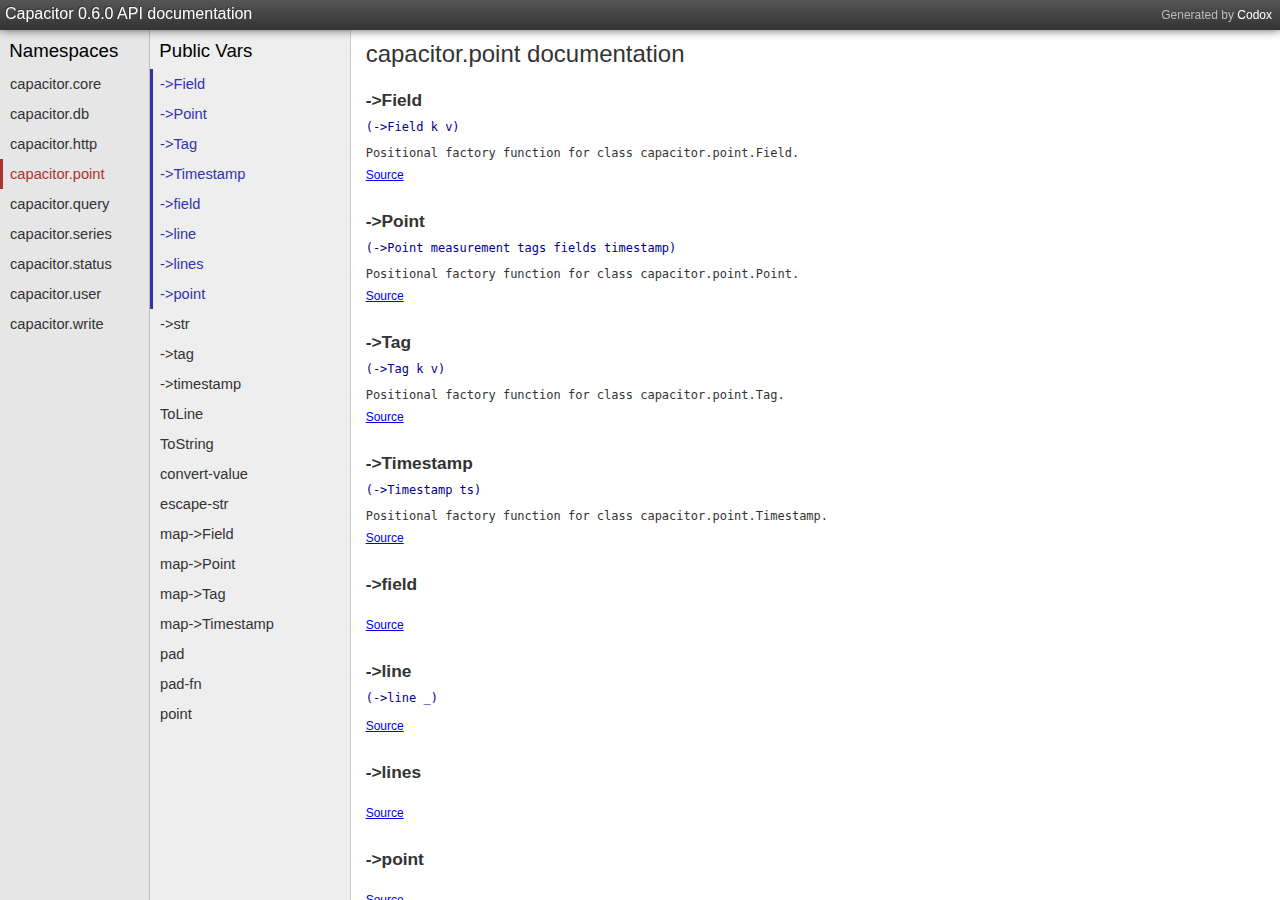
<file: docs/codox/capacitor.point.html>
<!DOCTYPE html>
<html><head><meta charset="UTF-8"><link href="css/default.css" rel="stylesheet" type="text/css"><script src="js/jquery.min.js" type="text/javascript"></script><script src="js/page_effects.js" type="text/javascript"></script><title>capacitor.point documentation</title></head><body><div id="header"><h2>Generated by <a href="https://github.com/weavejester/codox">Codox</a></h2><h1><a href="index.html">Capacitor 0.6.0 API documentation</a></h1></div><div class="sidebar" id="namespaces"><h3><span>Namespaces</span></h3><ul><li><a href="capacitor.core.html"><span>capacitor.core</span></a></li><li><a href="capacitor.db.html"><span>capacitor.db</span></a></li><li><a href="capacitor.http.html"><span>capacitor.http</span></a></li><li class="current"><a href="capacitor.point.html"><span>capacitor.point</span></a></li><li><a href="capacitor.query.html"><span>capacitor.query</span></a></li><li><a href="capacitor.series.html"><span>capacitor.series</span></a></li><li><a href="capacitor.status.html"><span>capacitor.status</span></a></li><li><a href="capacitor.user.html"><span>capacitor.user</span></a></li><li><a href="capacitor.write.html"><span>capacitor.write</span></a></li></ul></div><div class="sidebar" id="vars"><h3>Public Vars</h3><ul><li><a href="capacitor.point.html#var--%3EField"><span>-&gt;Field</span></a></li><li><a href="capacitor.point.html#var--%3EPoint"><span>-&gt;Point</span></a></li><li><a href="capacitor.point.html#var--%3ETag"><span>-&gt;Tag</span></a></li><li><a href="capacitor.point.html#var--%3ETimestamp"><span>-&gt;Timestamp</span></a></li><li><a href="capacitor.point.html#var--%3Efield"><span>-&gt;field</span></a></li><li><a href="capacitor.point.html#var--%3Eline"><span>-&gt;line</span></a></li><li><a href="capacitor.point.html#var--%3Elines"><span>-&gt;lines</span></a></li><li><a href="capacitor.point.html#var--%3Epoint"><span>-&gt;point</span></a></li><li><a href="capacitor.point.html#var--%3Estr"><span>-&gt;str</span></a></li><li><a href="capacitor.point.html#var--%3Etag"><span>-&gt;tag</span></a></li><li><a href="capacitor.point.html#var--%3Etimestamp"><span>-&gt;timestamp</span></a></li><li><a href="capacitor.point.html#var-ToLine"><span>ToLine</span></a></li><li><a href="capacitor.point.html#var-ToString"><span>ToString</span></a></li><li><a href="capacitor.point.html#var-convert-value"><span>convert-value</span></a></li><li><a href="capacitor.point.html#var-escape-str"><span>escape-str</span></a></li><li><a href="capacitor.point.html#var-map-%3EField"><span>map-&gt;Field</span></a></li><li><a href="capacitor.point.html#var-map-%3EPoint"><span>map-&gt;Point</span></a></li><li><a href="capacitor.point.html#var-map-%3ETag"><span>map-&gt;Tag</span></a></li><li><a href="capacitor.point.html#var-map-%3ETimestamp"><span>map-&gt;Timestamp</span></a></li><li><a href="capacitor.point.html#var-pad"><span>pad</span></a></li><li><a href="capacitor.point.html#var-pad-fn"><span>pad-fn</span></a></li><li><a href="capacitor.point.html#var-point"><span>point</span></a></li></ul></div><div class="namespace-docs" id="content"><h2>capacitor.point documentation</h2><pre class="doc"></pre><div class="public" id="var--%3EField"><h3>-&gt;Field</h3><div class="usage"><code>(-&gt;Field k v)</code></div><pre class="doc">Positional factory function for class capacitor.point.Field.
</pre><div class="src-link"><a href="https://github.com/olauzon/capacitor/blob/master/src/capacitor/point.clj#L31">Source</a></div></div><div class="public" id="var--%3EPoint"><h3>-&gt;Point</h3><div class="usage"><code>(-&gt;Point measurement tags fields timestamp)</code></div><pre class="doc">Positional factory function for class capacitor.point.Point.
</pre><div class="src-link"><a href="https://github.com/olauzon/capacitor/blob/master/src/capacitor/point.clj#L42">Source</a></div></div><div class="public" id="var--%3ETag"><h3>-&gt;Tag</h3><div class="usage"><code>(-&gt;Tag k v)</code></div><pre class="doc">Positional factory function for class capacitor.point.Tag.
</pre><div class="src-link"><a href="https://github.com/olauzon/capacitor/blob/master/src/capacitor/point.clj#L26">Source</a></div></div><div class="public" id="var--%3ETimestamp"><h3>-&gt;Timestamp</h3><div class="usage"><code>(-&gt;Timestamp ts)</code></div><pre class="doc">Positional factory function for class capacitor.point.Timestamp.
</pre><div class="src-link"><a href="https://github.com/olauzon/capacitor/blob/master/src/capacitor/point.clj#L36">Source</a></div></div><div class="public" id="var--%3Efield"><h3>-&gt;field</h3><div class="usage"></div><pre class="doc"></pre><div class="src-link"><a href="https://github.com/olauzon/capacitor/blob/master/src/capacitor/point.clj#L69">Source</a></div></div><div class="public" id="var--%3Eline"><h3>-&gt;line</h3><div class="usage"><code>(-&gt;line _)</code></div><pre class="doc"></pre><div class="src-link"><a href="https://github.com/olauzon/capacitor/blob/master/#L">Source</a></div></div><div class="public" id="var--%3Elines"><h3>-&gt;lines</h3><div class="usage"></div><pre class="doc"></pre><div class="src-link"><a href="https://github.com/olauzon/capacitor/blob/master/src/capacitor/point.clj#L94">Source</a></div></div><div class="public" id="var--%3Epoint"><h3>-&gt;point</h3><div class="usage"></div><pre class="doc"></pre><div class="src-link"><a href="https://github.com/olauzon/capacitor/blob/master/src/capacitor/point.clj#L87">Source</a></div></div><div class="public" id="var--%3Estr"><h3>-&gt;str</h3><div class="usage"><code>(-&gt;str _)</code></div><pre class="doc"></pre><div class="src-link"><a href="https://github.com/olauzon/capacitor/blob/master/#L">Source</a></div></div><div class="public" id="var--%3Etag"><h3>-&gt;tag</h3><div class="usage"></div><pre class="doc"></pre><div class="src-link"><a href="https://github.com/olauzon/capacitor/blob/master/src/capacitor/point.clj#L64">Source</a></div></div><div class="public" id="var--%3Etimestamp"><h3>-&gt;timestamp</h3><div class="usage"></div><pre class="doc"></pre><div class="src-link"><a href="https://github.com/olauzon/capacitor/blob/master/src/capacitor/point.clj#L74">Source</a></div></div><div class="public" id="var-ToLine"><h3>ToLine</h3><div class="usage"></div><pre class="doc"></pre><div class="src-link"><a href="https://github.com/olauzon/capacitor/blob/master/src/capacitor/point.clj#L20">Source</a></div></div><div class="public" id="var-ToString"><h3>ToString</h3><div class="usage"></div><pre class="doc"></pre><div class="src-link"><a href="https://github.com/olauzon/capacitor/blob/master/src/capacitor/point.clj#L23">Source</a></div></div><div class="public" id="var-convert-value"><h3>convert-value</h3><div class="usage"><code>(convert-value v)</code></div><pre class="doc"></pre><div class="src-link"><a href="https://github.com/olauzon/capacitor/blob/master/src/capacitor/point.clj#L8">Source</a></div></div><div class="public" id="var-escape-str"><h3>escape-str</h3><div class="usage"><code>(escape-str k)</code></div><pre class="doc"></pre><div class="src-link"><a href="https://github.com/olauzon/capacitor/blob/master/src/capacitor/point.clj#L4">Source</a></div></div><div class="public" id="var-map-%3EField"><h3>map-&gt;Field</h3><div class="usage"><code>(map-&gt;Field m__5869__auto__)</code></div><pre class="doc">Factory function for class capacitor.point.Field, taking a map of keywords to field values.
</pre><div class="src-link"><a href="https://github.com/olauzon/capacitor/blob/master/src/capacitor/point.clj#L31">Source</a></div></div><div class="public" id="var-map-%3EPoint"><h3>map-&gt;Point</h3><div class="usage"><code>(map-&gt;Point m__5869__auto__)</code></div><pre class="doc">Factory function for class capacitor.point.Point, taking a map of keywords to field values.
</pre><div class="src-link"><a href="https://github.com/olauzon/capacitor/blob/master/src/capacitor/point.clj#L42">Source</a></div></div><div class="public" id="var-map-%3ETag"><h3>map-&gt;Tag</h3><div class="usage"><code>(map-&gt;Tag m__5869__auto__)</code></div><pre class="doc">Factory function for class capacitor.point.Tag, taking a map of keywords to field values.
</pre><div class="src-link"><a href="https://github.com/olauzon/capacitor/blob/master/src/capacitor/point.clj#L26">Source</a></div></div><div class="public" id="var-map-%3ETimestamp"><h3>map-&gt;Timestamp</h3><div class="usage"><code>(map-&gt;Timestamp m__5869__auto__)</code></div><pre class="doc">Factory function for class capacitor.point.Timestamp, taking a map of keywords to field values.
</pre><div class="src-link"><a href="https://github.com/olauzon/capacitor/blob/master/src/capacitor/point.clj#L36">Source</a></div></div><div class="public" id="var-pad"><h3>pad</h3><div class="usage"></div><pre class="doc"></pre><div class="src-link"><a href="https://github.com/olauzon/capacitor/blob/master/src/capacitor/point.clj#L18">Source</a></div></div><div class="public" id="var-pad-fn"><h3>pad-fn</h3><div class="usage"><code>(pad-fn length)</code></div><pre class="doc"></pre><div class="src-link"><a href="https://github.com/olauzon/capacitor/blob/master/src/capacitor/point.clj#L14">Source</a></div></div><div class="public" id="var-point"><h3>point</h3><div class="usage"><code>(point measurement tags fields timestamp)</code></div><pre class="doc"></pre><div class="src-link"><a href="https://github.com/olauzon/capacitor/blob/master/src/capacitor/point.clj#L80">Source</a></div></div></div></body></html>
</file>
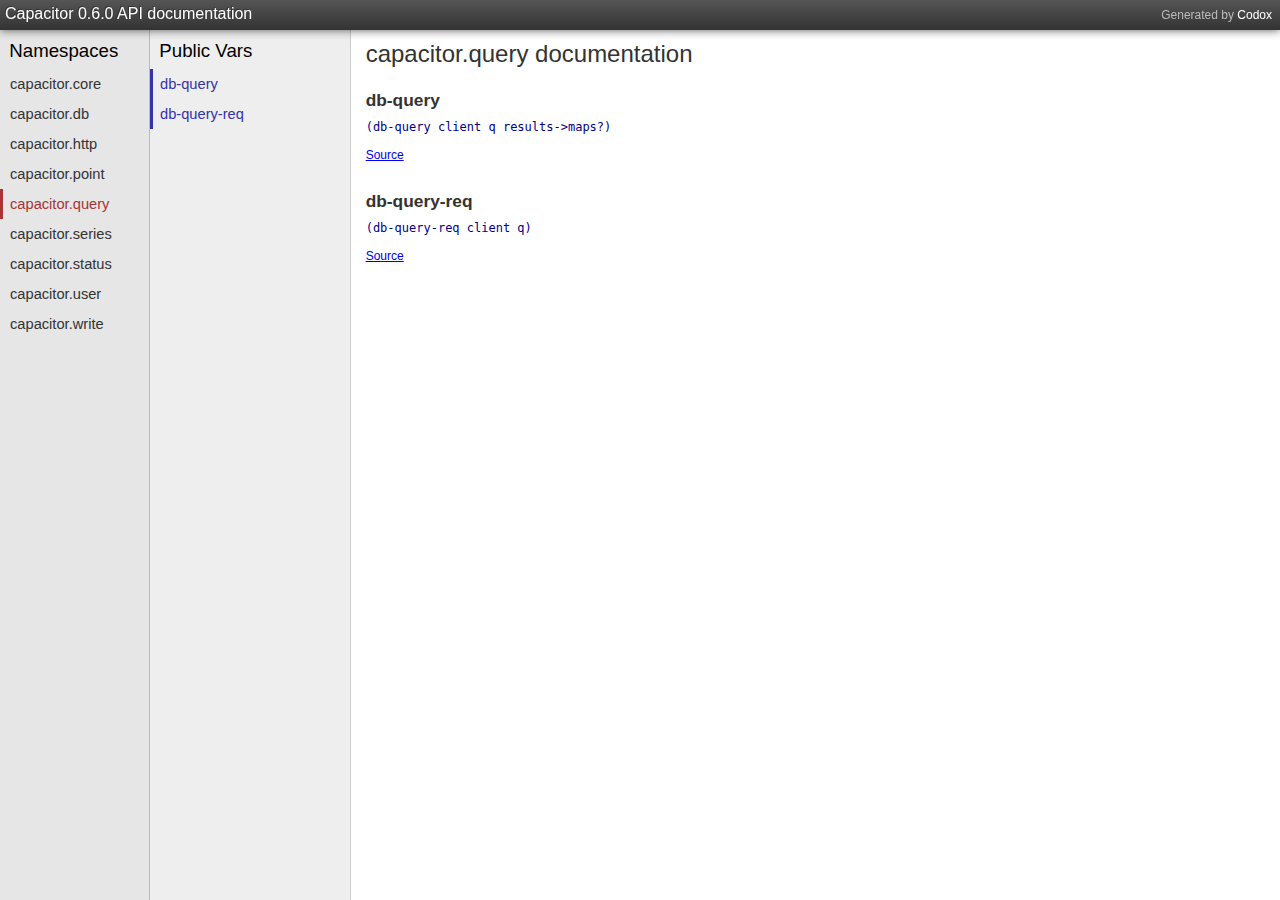
<file: docs/codox/capacitor.query.html>
<!DOCTYPE html>
<html><head><meta charset="UTF-8"><link href="css/default.css" rel="stylesheet" type="text/css"><script src="js/jquery.min.js" type="text/javascript"></script><script src="js/page_effects.js" type="text/javascript"></script><title>capacitor.query documentation</title></head><body><div id="header"><h2>Generated by <a href="https://github.com/weavejester/codox">Codox</a></h2><h1><a href="index.html">Capacitor 0.6.0 API documentation</a></h1></div><div class="sidebar" id="namespaces"><h3><span>Namespaces</span></h3><ul><li><a href="capacitor.core.html"><span>capacitor.core</span></a></li><li><a href="capacitor.db.html"><span>capacitor.db</span></a></li><li><a href="capacitor.http.html"><span>capacitor.http</span></a></li><li><a href="capacitor.point.html"><span>capacitor.point</span></a></li><li class="current"><a href="capacitor.query.html"><span>capacitor.query</span></a></li><li><a href="capacitor.series.html"><span>capacitor.series</span></a></li><li><a href="capacitor.status.html"><span>capacitor.status</span></a></li><li><a href="capacitor.user.html"><span>capacitor.user</span></a></li><li><a href="capacitor.write.html"><span>capacitor.write</span></a></li></ul></div><div class="sidebar" id="vars"><h3>Public Vars</h3><ul><li><a href="capacitor.query.html#var-db-query"><span>db-query</span></a></li><li><a href="capacitor.query.html#var-db-query-req"><span>db-query-req</span></a></li></ul></div><div class="namespace-docs" id="content"><h2>capacitor.query documentation</h2><pre class="doc"></pre><div class="public" id="var-db-query"><h3>db-query</h3><div class="usage"><code>(db-query client q results-&gt;maps?)</code></div><pre class="doc"></pre><div class="src-link"><a href="https://github.com/olauzon/capacitor/blob/master/src/capacitor/query.clj#L8">Source</a></div></div><div class="public" id="var-db-query-req"><h3>db-query-req</h3><div class="usage"><code>(db-query-req client q)</code></div><pre class="doc"></pre><div class="src-link"><a href="https://github.com/olauzon/capacitor/blob/master/src/capacitor/query.clj#L4">Source</a></div></div></div></body></html>
</file>
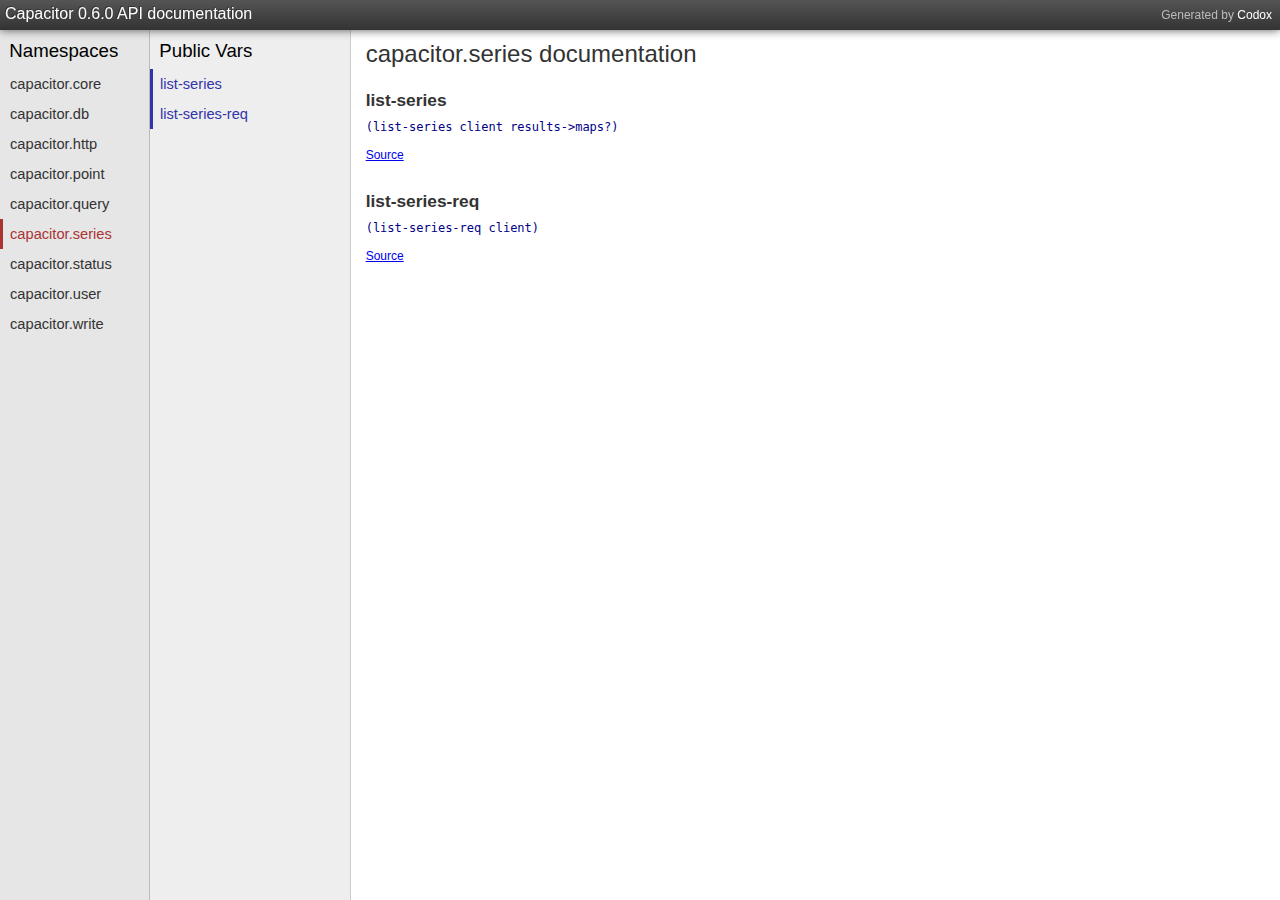
<file: docs/codox/capacitor.series.html>
<!DOCTYPE html>
<html><head><meta charset="UTF-8"><link href="css/default.css" rel="stylesheet" type="text/css"><script src="js/jquery.min.js" type="text/javascript"></script><script src="js/page_effects.js" type="text/javascript"></script><title>capacitor.series documentation</title></head><body><div id="header"><h2>Generated by <a href="https://github.com/weavejester/codox">Codox</a></h2><h1><a href="index.html">Capacitor 0.6.0 API documentation</a></h1></div><div class="sidebar" id="namespaces"><h3><span>Namespaces</span></h3><ul><li><a href="capacitor.core.html"><span>capacitor.core</span></a></li><li><a href="capacitor.db.html"><span>capacitor.db</span></a></li><li><a href="capacitor.http.html"><span>capacitor.http</span></a></li><li><a href="capacitor.point.html"><span>capacitor.point</span></a></li><li><a href="capacitor.query.html"><span>capacitor.query</span></a></li><li class="current"><a href="capacitor.series.html"><span>capacitor.series</span></a></li><li><a href="capacitor.status.html"><span>capacitor.status</span></a></li><li><a href="capacitor.user.html"><span>capacitor.user</span></a></li><li><a href="capacitor.write.html"><span>capacitor.write</span></a></li></ul></div><div class="sidebar" id="vars"><h3>Public Vars</h3><ul><li><a href="capacitor.series.html#var-list-series"><span>list-series</span></a></li><li><a href="capacitor.series.html#var-list-series-req"><span>list-series-req</span></a></li></ul></div><div class="namespace-docs" id="content"><h2>capacitor.series documentation</h2><pre class="doc"></pre><div class="public" id="var-list-series"><h3>list-series</h3><div class="usage"><code>(list-series client results-&gt;maps?)</code></div><pre class="doc"></pre><div class="src-link"><a href="https://github.com/olauzon/capacitor/blob/master/src/capacitor/series.clj#L8">Source</a></div></div><div class="public" id="var-list-series-req"><h3>list-series-req</h3><div class="usage"><code>(list-series-req client)</code></div><pre class="doc"></pre><div class="src-link"><a href="https://github.com/olauzon/capacitor/blob/master/src/capacitor/series.clj#L4">Source</a></div></div></div></body></html>
</file>
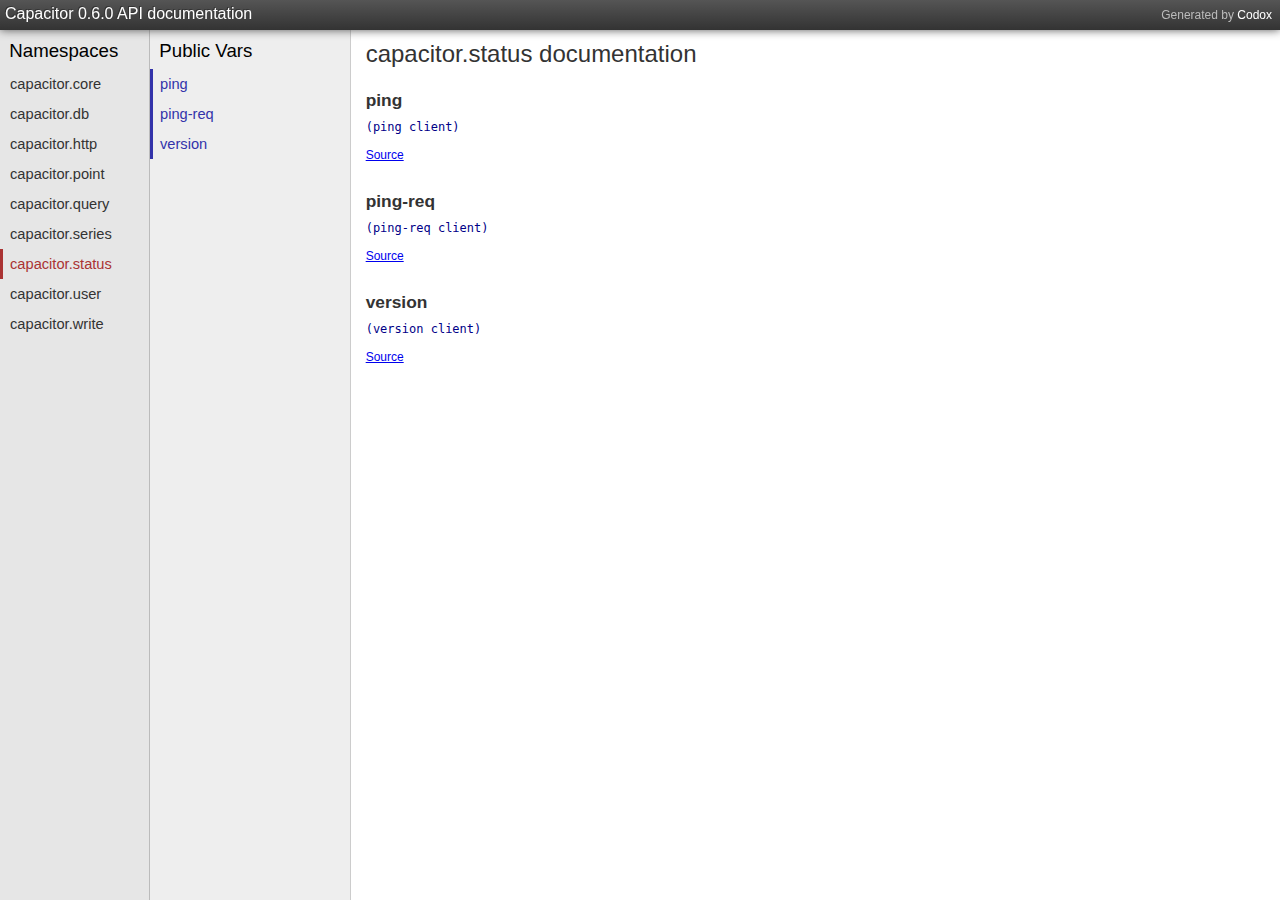
<file: docs/codox/capacitor.status.html>
<!DOCTYPE html>
<html><head><meta charset="UTF-8"><link href="css/default.css" rel="stylesheet" type="text/css"><script src="js/jquery.min.js" type="text/javascript"></script><script src="js/page_effects.js" type="text/javascript"></script><title>capacitor.status documentation</title></head><body><div id="header"><h2>Generated by <a href="https://github.com/weavejester/codox">Codox</a></h2><h1><a href="index.html">Capacitor 0.6.0 API documentation</a></h1></div><div class="sidebar" id="namespaces"><h3><span>Namespaces</span></h3><ul><li><a href="capacitor.core.html"><span>capacitor.core</span></a></li><li><a href="capacitor.db.html"><span>capacitor.db</span></a></li><li><a href="capacitor.http.html"><span>capacitor.http</span></a></li><li><a href="capacitor.point.html"><span>capacitor.point</span></a></li><li><a href="capacitor.query.html"><span>capacitor.query</span></a></li><li><a href="capacitor.series.html"><span>capacitor.series</span></a></li><li class="current"><a href="capacitor.status.html"><span>capacitor.status</span></a></li><li><a href="capacitor.user.html"><span>capacitor.user</span></a></li><li><a href="capacitor.write.html"><span>capacitor.write</span></a></li></ul></div><div class="sidebar" id="vars"><h3>Public Vars</h3><ul><li><a href="capacitor.status.html#var-ping"><span>ping</span></a></li><li><a href="capacitor.status.html#var-ping-req"><span>ping-req</span></a></li><li><a href="capacitor.status.html#var-version"><span>version</span></a></li></ul></div><div class="namespace-docs" id="content"><h2>capacitor.status documentation</h2><pre class="doc"></pre><div class="public" id="var-ping"><h3>ping</h3><div class="usage"><code>(ping client)</code></div><pre class="doc"></pre><div class="src-link"><a href="https://github.com/olauzon/capacitor/blob/master/src/capacitor/status.clj#L8">Source</a></div></div><div class="public" id="var-ping-req"><h3>ping-req</h3><div class="usage"><code>(ping-req client)</code></div><pre class="doc"></pre><div class="src-link"><a href="https://github.com/olauzon/capacitor/blob/master/src/capacitor/status.clj#L4">Source</a></div></div><div class="public" id="var-version"><h3>version</h3><div class="usage"><code>(version client)</code></div><pre class="doc"></pre><div class="src-link"><a href="https://github.com/olauzon/capacitor/blob/master/src/capacitor/status.clj#L14">Source</a></div></div></div></body></html>
</file>
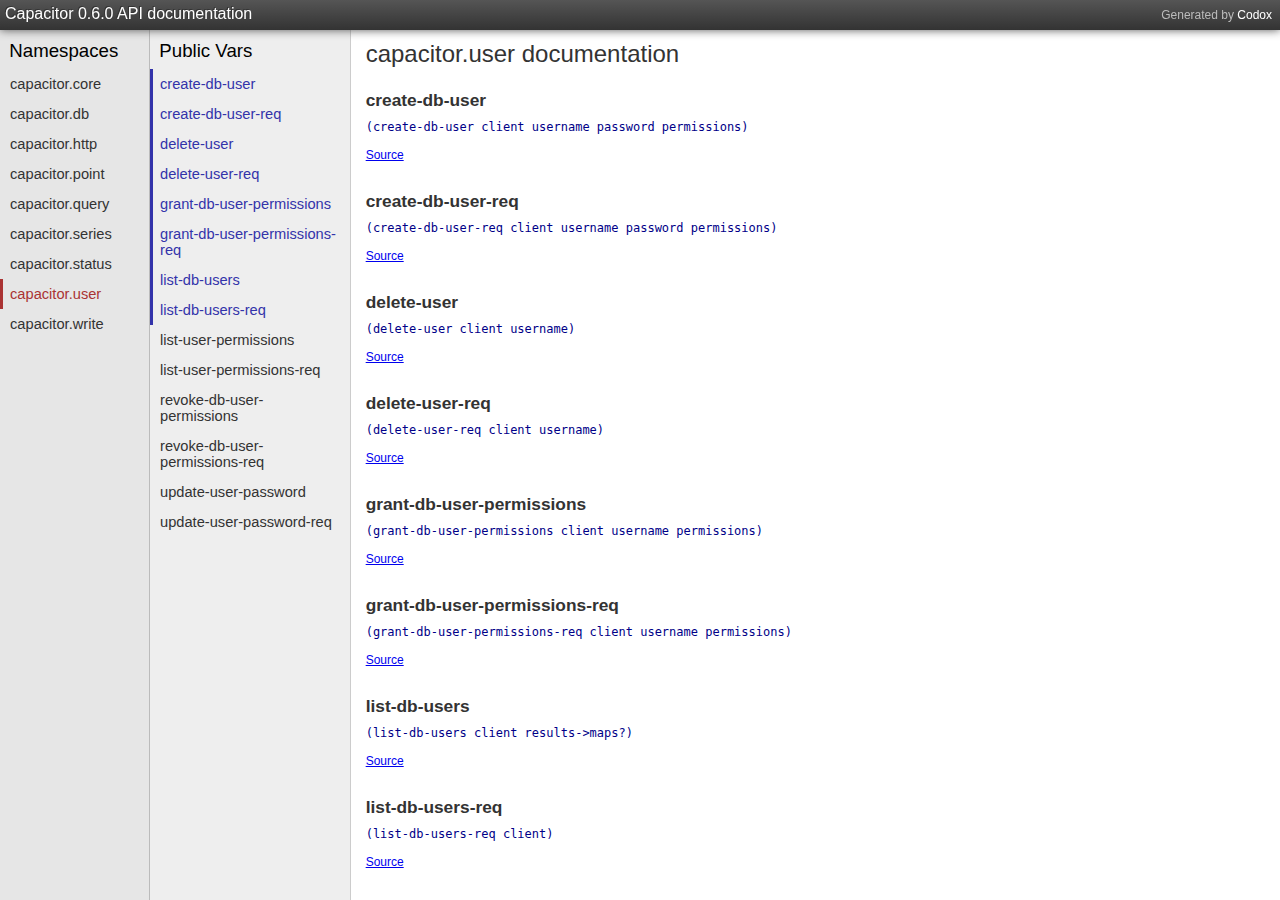
<file: docs/codox/capacitor.user.html>
<!DOCTYPE html>
<html><head><meta charset="UTF-8"><link href="css/default.css" rel="stylesheet" type="text/css"><script src="js/jquery.min.js" type="text/javascript"></script><script src="js/page_effects.js" type="text/javascript"></script><title>capacitor.user documentation</title></head><body><div id="header"><h2>Generated by <a href="https://github.com/weavejester/codox">Codox</a></h2><h1><a href="index.html">Capacitor 0.6.0 API documentation</a></h1></div><div class="sidebar" id="namespaces"><h3><span>Namespaces</span></h3><ul><li><a href="capacitor.core.html"><span>capacitor.core</span></a></li><li><a href="capacitor.db.html"><span>capacitor.db</span></a></li><li><a href="capacitor.http.html"><span>capacitor.http</span></a></li><li><a href="capacitor.point.html"><span>capacitor.point</span></a></li><li><a href="capacitor.query.html"><span>capacitor.query</span></a></li><li><a href="capacitor.series.html"><span>capacitor.series</span></a></li><li><a href="capacitor.status.html"><span>capacitor.status</span></a></li><li class="current"><a href="capacitor.user.html"><span>capacitor.user</span></a></li><li><a href="capacitor.write.html"><span>capacitor.write</span></a></li></ul></div><div class="sidebar" id="vars"><h3>Public Vars</h3><ul><li><a href="capacitor.user.html#var-create-db-user"><span>create-db-user</span></a></li><li><a href="capacitor.user.html#var-create-db-user-req"><span>create-db-user-req</span></a></li><li><a href="capacitor.user.html#var-delete-user"><span>delete-user</span></a></li><li><a href="capacitor.user.html#var-delete-user-req"><span>delete-user-req</span></a></li><li><a href="capacitor.user.html#var-grant-db-user-permissions"><span>grant-db-user-permissions</span></a></li><li><a href="capacitor.user.html#var-grant-db-user-permissions-req"><span>grant-db-user-permissions-req</span></a></li><li><a href="capacitor.user.html#var-list-db-users"><span>list-db-users</span></a></li><li><a href="capacitor.user.html#var-list-db-users-req"><span>list-db-users-req</span></a></li><li><a href="capacitor.user.html#var-list-user-permissions"><span>list-user-permissions</span></a></li><li><a href="capacitor.user.html#var-list-user-permissions-req"><span>list-user-permissions-req</span></a></li><li><a href="capacitor.user.html#var-revoke-db-user-permissions"><span>revoke-db-user-permissions</span></a></li><li><a href="capacitor.user.html#var-revoke-db-user-permissions-req"><span>revoke-db-user-permissions-req</span></a></li><li><a href="capacitor.user.html#var-update-user-password"><span>update-user-password</span></a></li><li><a href="capacitor.user.html#var-update-user-password-req"><span>update-user-password-req</span></a></li></ul></div><div class="namespace-docs" id="content"><h2>capacitor.user documentation</h2><pre class="doc"></pre><div class="public" id="var-create-db-user"><h3>create-db-user</h3><div class="usage"><code>(create-db-user client username password permissions)</code></div><pre class="doc"></pre><div class="src-link"><a href="https://github.com/olauzon/capacitor/blob/master/src/capacitor/user.clj#L13">Source</a></div></div><div class="public" id="var-create-db-user-req"><h3>create-db-user-req</h3><div class="usage"><code>(create-db-user-req client username password permissions)</code></div><pre class="doc"></pre><div class="src-link"><a href="https://github.com/olauzon/capacitor/blob/master/src/capacitor/user.clj#L5">Source</a></div></div><div class="public" id="var-delete-user"><h3>delete-user</h3><div class="usage"><code>(delete-user client username)</code></div><pre class="doc"></pre><div class="src-link"><a href="https://github.com/olauzon/capacitor/blob/master/src/capacitor/user.clj#L74">Source</a></div></div><div class="public" id="var-delete-user-req"><h3>delete-user-req</h3><div class="usage"><code>(delete-user-req client username)</code></div><pre class="doc"></pre><div class="src-link"><a href="https://github.com/olauzon/capacitor/blob/master/src/capacitor/user.clj#L70">Source</a></div></div><div class="public" id="var-grant-db-user-permissions"><h3>grant-db-user-permissions</h3><div class="usage"><code>(grant-db-user-permissions client username permissions)</code></div><pre class="doc"></pre><div class="src-link"><a href="https://github.com/olauzon/capacitor/blob/master/src/capacitor/user.clj#L54">Source</a></div></div><div class="public" id="var-grant-db-user-permissions-req"><h3>grant-db-user-permissions-req</h3><div class="usage"><code>(grant-db-user-permissions-req client username permissions)</code></div><pre class="doc"></pre><div class="src-link"><a href="https://github.com/olauzon/capacitor/blob/master/src/capacitor/user.clj#L48">Source</a></div></div><div class="public" id="var-list-db-users"><h3>list-db-users</h3><div class="usage"><code>(list-db-users client results-&gt;maps?)</code></div><pre class="doc"></pre><div class="src-link"><a href="https://github.com/olauzon/capacitor/blob/master/src/capacitor/user.clj#L22">Source</a></div></div><div class="public" id="var-list-db-users-req"><h3>list-db-users-req</h3><div class="usage"><code>(list-db-users-req client)</code></div><pre class="doc"></pre><div class="src-link"><a href="https://github.com/olauzon/capacitor/blob/master/src/capacitor/user.clj#L18">Source</a></div></div><div class="public" id="var-list-user-permissions"><h3>list-user-permissions</h3><div class="usage"><code>(list-user-permissions client username results-&gt;maps?)</code></div><pre class="doc"></pre><div class="src-link"><a href="https://github.com/olauzon/capacitor/blob/master/src/capacitor/user.clj#L43">Source</a></div></div><div class="public" id="var-list-user-permissions-req"><h3>list-user-permissions-req</h3><div class="usage"><code>(list-user-permissions-req client username)</code></div><pre class="doc"></pre><div class="src-link"><a href="https://github.com/olauzon/capacitor/blob/master/src/capacitor/user.clj#L38">Source</a></div></div><div class="public" id="var-revoke-db-user-permissions"><h3>revoke-db-user-permissions</h3><div class="usage"><code>(revoke-db-user-permissions client username permissions)</code></div><pre class="doc"></pre><div class="src-link"><a href="https://github.com/olauzon/capacitor/blob/master/src/capacitor/user.clj#L65">Source</a></div></div><div class="public" id="var-revoke-db-user-permissions-req"><h3>revoke-db-user-permissions-req</h3><div class="usage"><code>(revoke-db-user-permissions-req client username permissions)</code></div><pre class="doc"></pre><div class="src-link"><a href="https://github.com/olauzon/capacitor/blob/master/src/capacitor/user.clj#L59">Source</a></div></div><div class="public" id="var-update-user-password"><h3>update-user-password</h3><div class="usage"><code>(update-user-password client username password)</code></div><pre class="doc">Update database user password
</pre><div class="src-link"><a href="https://github.com/olauzon/capacitor/blob/master/src/capacitor/user.clj#L32">Source</a></div></div><div class="public" id="var-update-user-password-req"><h3>update-user-password-req</h3><div class="usage"><code>(update-user-password-req client username password)</code></div><pre class="doc"></pre><div class="src-link"><a href="https://github.com/olauzon/capacitor/blob/master/src/capacitor/user.clj#L27">Source</a></div></div></div></body></html>
</file>
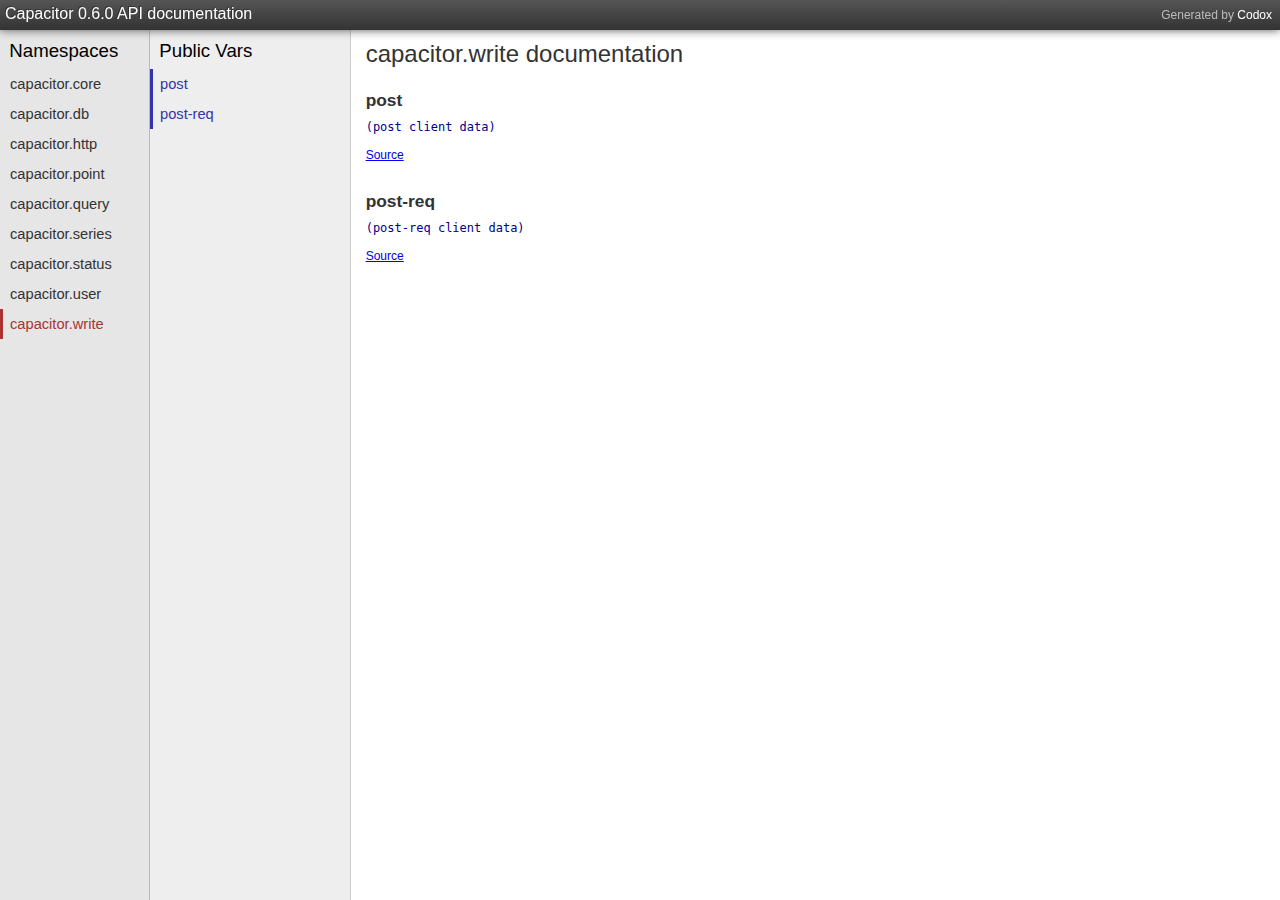
<file: docs/codox/capacitor.write.html>
<!DOCTYPE html>
<html><head><meta charset="UTF-8"><link href="css/default.css" rel="stylesheet" type="text/css"><script src="js/jquery.min.js" type="text/javascript"></script><script src="js/page_effects.js" type="text/javascript"></script><title>capacitor.write documentation</title></head><body><div id="header"><h2>Generated by <a href="https://github.com/weavejester/codox">Codox</a></h2><h1><a href="index.html">Capacitor 0.6.0 API documentation</a></h1></div><div class="sidebar" id="namespaces"><h3><span>Namespaces</span></h3><ul><li><a href="capacitor.core.html"><span>capacitor.core</span></a></li><li><a href="capacitor.db.html"><span>capacitor.db</span></a></li><li><a href="capacitor.http.html"><span>capacitor.http</span></a></li><li><a href="capacitor.point.html"><span>capacitor.point</span></a></li><li><a href="capacitor.query.html"><span>capacitor.query</span></a></li><li><a href="capacitor.series.html"><span>capacitor.series</span></a></li><li><a href="capacitor.status.html"><span>capacitor.status</span></a></li><li><a href="capacitor.user.html"><span>capacitor.user</span></a></li><li class="current"><a href="capacitor.write.html"><span>capacitor.write</span></a></li></ul></div><div class="sidebar" id="vars"><h3>Public Vars</h3><ul><li><a href="capacitor.write.html#var-post"><span>post</span></a></li><li><a href="capacitor.write.html#var-post-req"><span>post-req</span></a></li></ul></div><div class="namespace-docs" id="content"><h2>capacitor.write documentation</h2><pre class="doc"></pre><div class="public" id="var-post"><h3>post</h3><div class="usage"><code>(post client data)</code></div><pre class="doc"></pre><div class="src-link"><a href="https://github.com/olauzon/capacitor/blob/master/src/capacitor/write.clj#L8">Source</a></div></div><div class="public" id="var-post-req"><h3>post-req</h3><div class="usage"><code>(post-req client data)</code></div><pre class="doc"></pre><div class="src-link"><a href="https://github.com/olauzon/capacitor/blob/master/src/capacitor/write.clj#L4">Source</a></div></div></div></body></html>
</file>
<file: docs/codox/css/default.css>
body {
   font-family: sans-serif;
   font-size: 11pt;
}

pre, code {
   font-family: Monaco, DejaVu Sans Mono, Consolas, monospace;
   font-size: 9pt;
}

h2 {
   font-weight: normal;
   font-size: 18pt;
   margin: 10px 0 0.4em 0;
}

#header, #content, .sidebar {
   position: fixed;
}

#header {
   top: 0;
   left: 0;
   right: 0;
   height: 20px;
   background: #444;
   color: #fff;
   padding: 5px;
}

#content {
   top: 30px;
   right: 0;
   bottom: 0;
   overflow: auto;
   background: #fff;
   color: #333;
   padding: 0 1em;
}

.sidebar {
   position: fixed;
   top: 30px;
   bottom: 0;
   overflow: auto;
}

#namespaces {
   background: #e6e6e6;
   border-right: solid 1px #bbb;
   left: 0;
   width: 250px;
}

#vars {
   background: #eeeeee;
   border-right: solid 1px #ccc;
   left: 251px;
   width: 200px;
}

.namespace-index {
   left: 251px;
}

.namespace-docs {
   left: 452px;
}

#header {
   background: -moz-linear-gradient(top, #555 0%, #222 100%);
   background: -webkit-linear-gradient(top, #555 0%, #333 100%);
   background: -o-linear-gradient(top, #555 0%, #222 100%);
   background: -ms-linear-gradient(top, #555 0%, #222 100%);
   background: linear-gradient(top, #555 0%, #222 100%);
   box-shadow: 0 0 10px #555;
   z-index: 100;
}

#header h1 {
   margin: 0;
   padding: 0;
   font-size: 12pt;
   font-weight: normal;
   text-shadow: -1px -1px 0px #333;
}

#header a, .sidebar a {
   display: block;
   text-decoration: none;
}

#header a {
   color: #fff;
}

.sidebar a {
   color: #333;
}

#header h2 {
    float: right;
    font-size: 9pt;
    font-weight: normal;
    margin: 3px 3px;
    color: #bbb;
}

#header h2 a {
    display: inline;
}

.sidebar h3 {
   margin: 0;
   padding: 10px 0.5em 0 0.5em;
   font-size: 14pt;
   font-weight: normal
}

.sidebar ul {
   padding: 0.5em 0em;
   margin: 0;
}

.sidebar li {
   display: block;
}

.sidebar li a {
   padding: 7px 10px;
}

#namespaces li.current a {
   border-left: 3px solid #a33;
   padding-left: 7px;
   color: #a33;
}

#vars li.current a {
   border-left: 3px solid #33a;
   padding-left: 7px;
   color: #33a;
}

#content h3 {
   margin-bottom: 0.5em;
   font-size: 13pt;
   font-weight: bold;
}

.public h3, h4.macro {
    margin: 0;
    float: left;
}

.usage {
    clear: both;
}

h4.macro {
    font-variant: small-caps;
    font-size: 13px;
    font-weight: bold;
    color: #717171;
    margin-top: 3px;
    margin-left: 10px;
}

.public {
   margin-top: 1.5em;
   margin-bottom: 2.0em;
}

.public:last-child {
   margin-bottom: 20%;
}

.namespace:last-child {
    margin-bottom: 10%;
}

.index {
   padding: 0;
}

.index * {
   display: inline;
}

.index li {
   padding: 0 .5em;
}

.index ul {
   padding-left: 0;
}

.usage code {
   display: block;
   color: #008;
}

.doc {
    margin-bottom: .5em;
}

.src-link a {
    font-size: 9pt;
}
</file>
